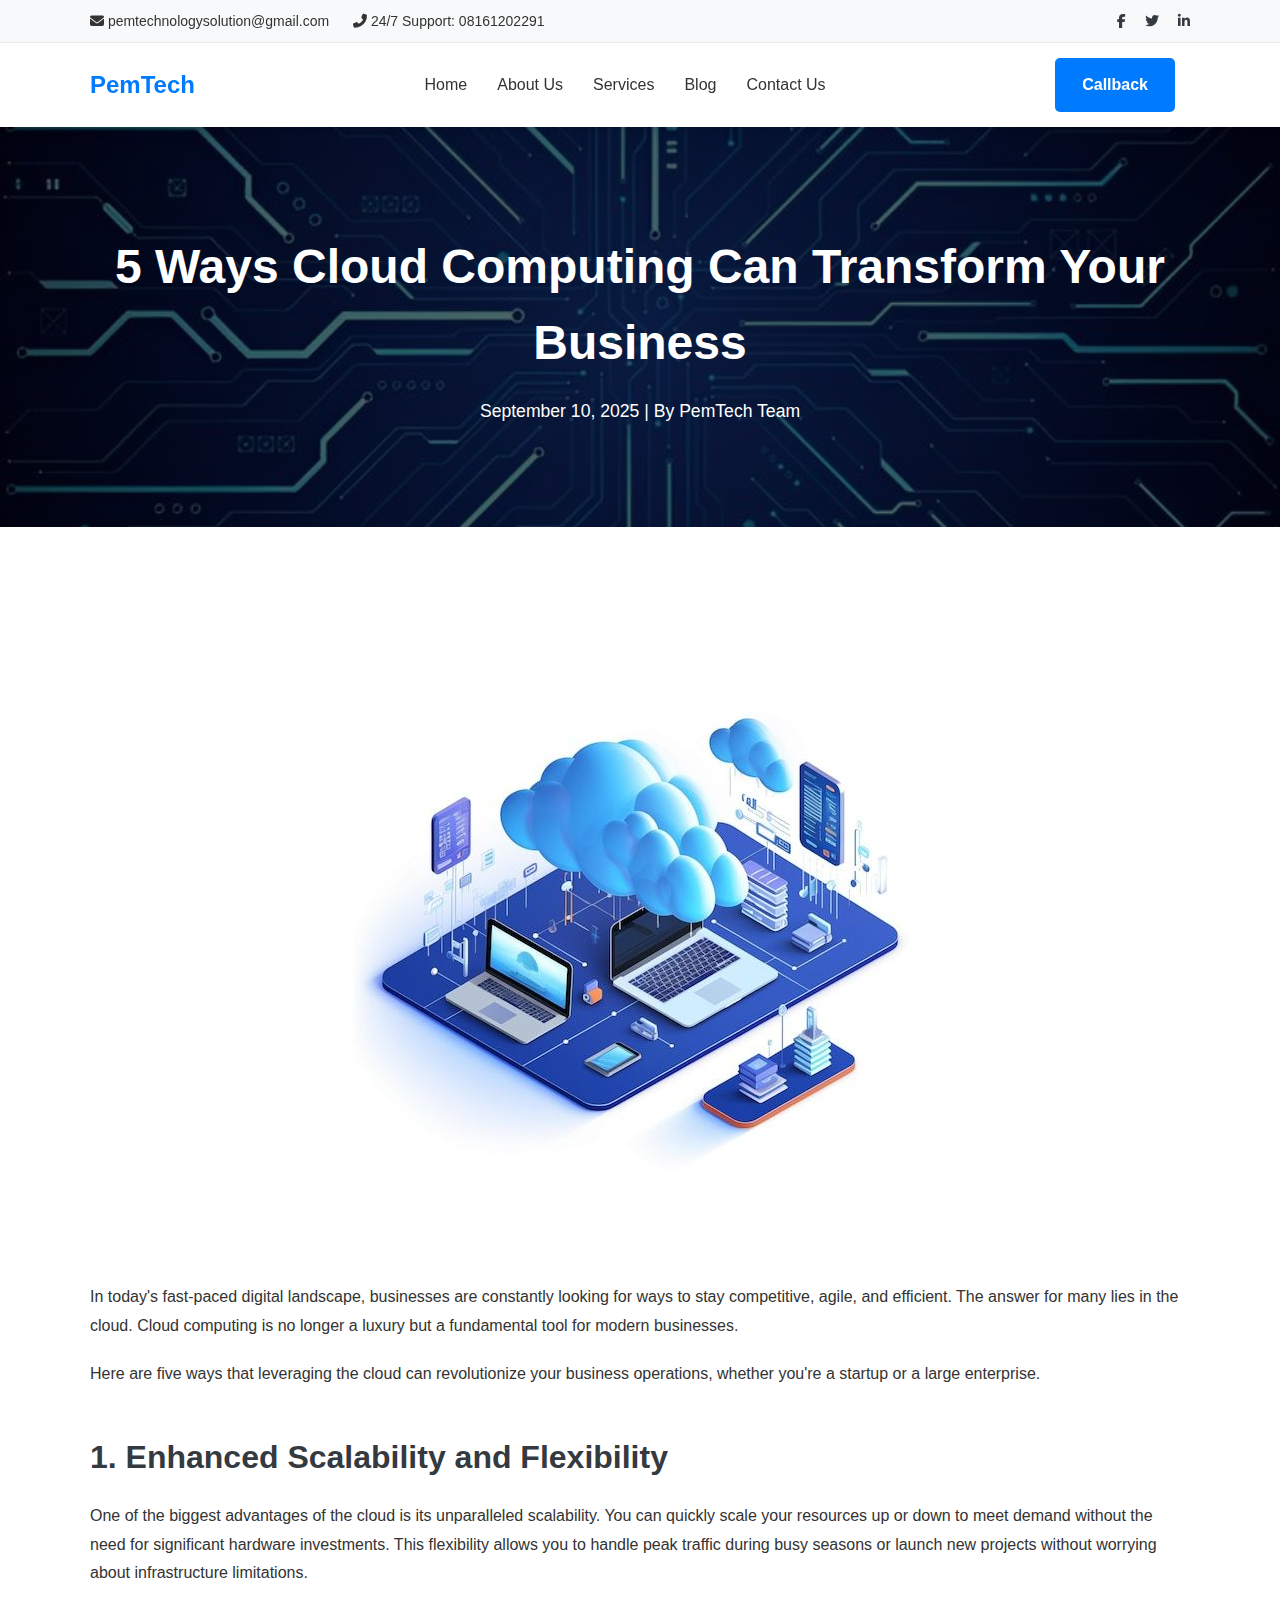
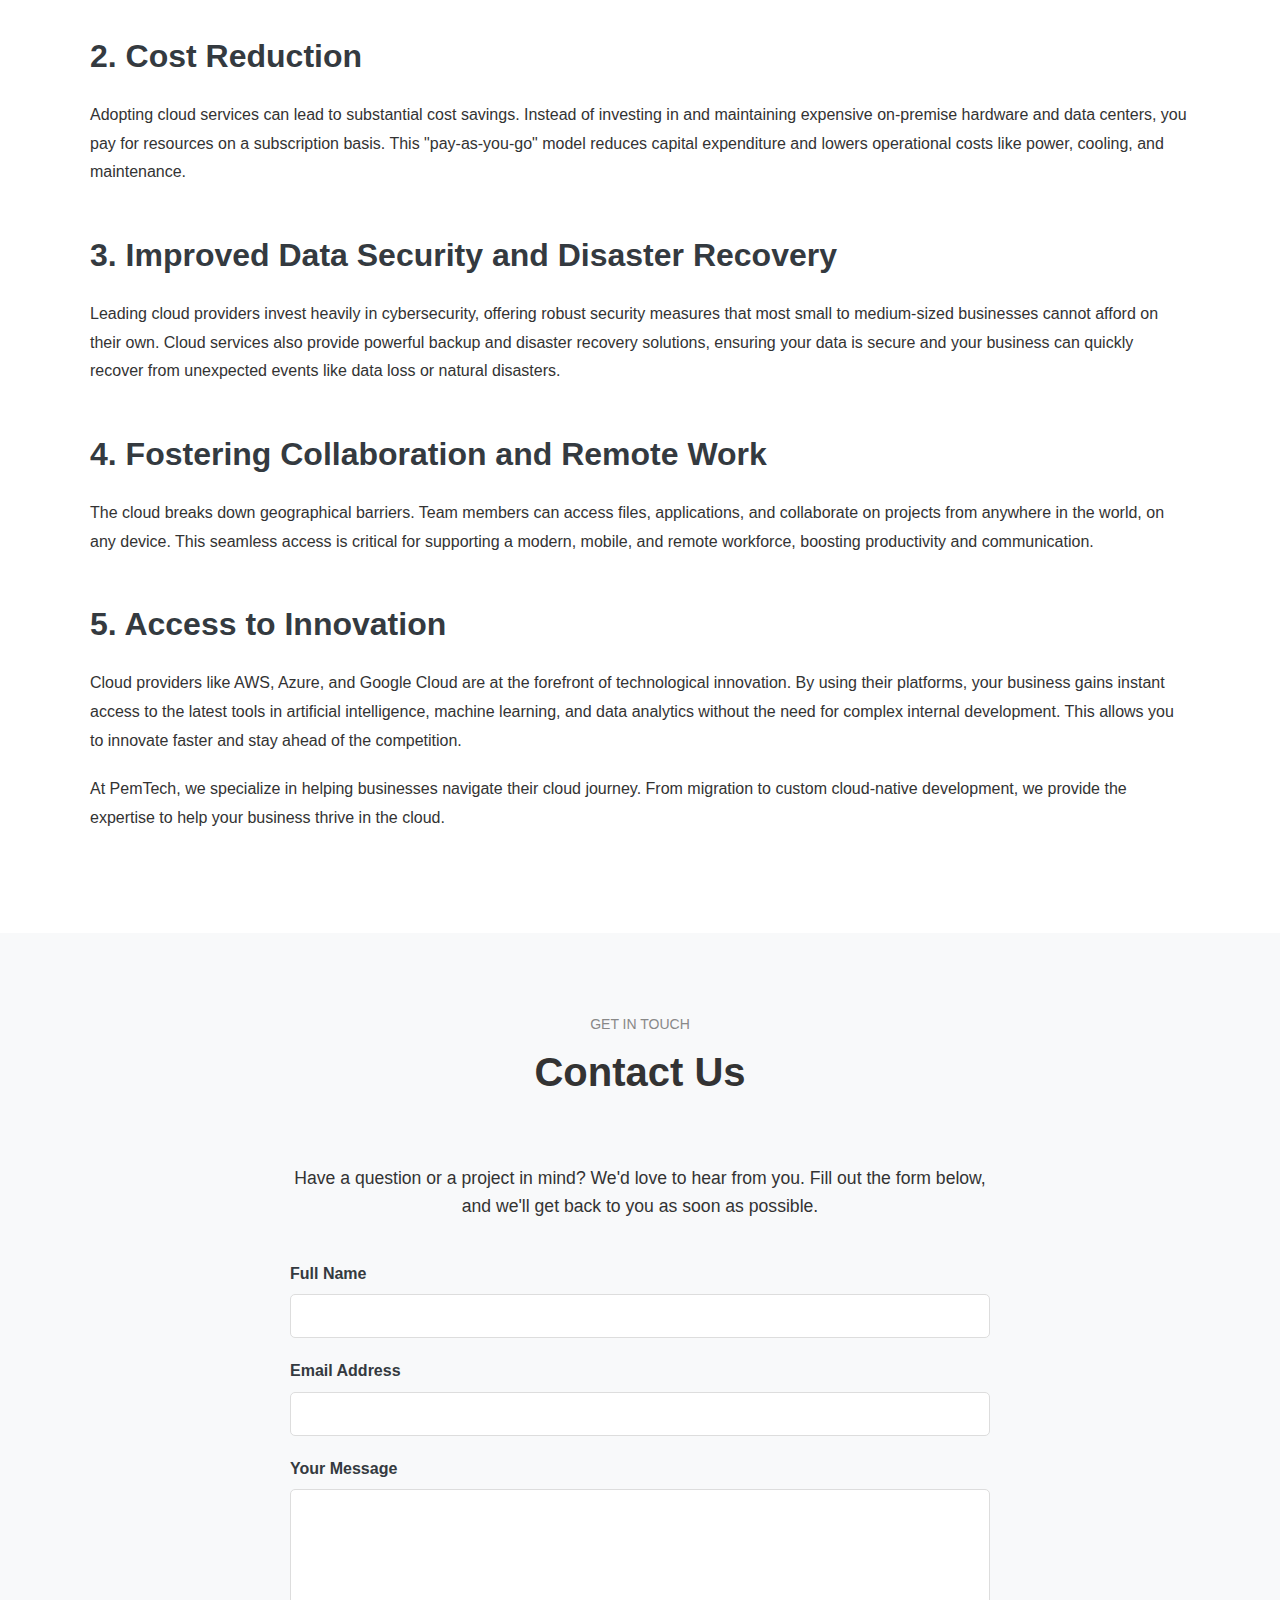
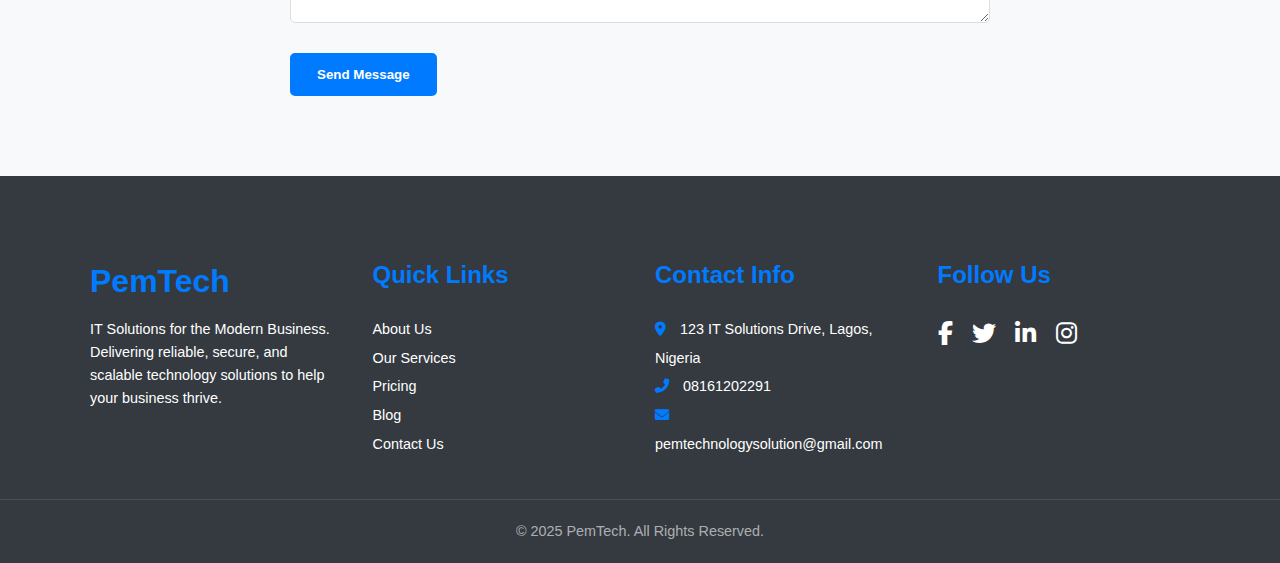
<file: blog-post1.html>
<!DOCTYPE html>
<html lang="en">
<head>
    <meta charset="UTF-8">
    <meta name="viewport" content="width=device-width, initial-scale=1.0">
    <title>5 Ways Cloud Computing Can Transform Your Business - PemTech Blog</title>
    <link rel="stylesheet" href="style.css">
    <link rel="stylesheet" href="https://cdnjs.cloudflare.com/ajax/libs/font-awesome/6.4.2/css/all.min.css">
</head>
<body>

    <header class="main-header">
        <div class="top-bar">
            <div class="container top-bar-content">
                <div class="contact-info">
                    <span><i class="fas fa-envelope"></i> pemtechnologysolution@gmail.com</span>
                    <span><i class="fas fa-phone-alt"></i> 24/7 Support: 08161202291</span>
                </div>
                <div class="social-links">
                    <a href="#" aria-label="Facebook"><i class="fab fa-facebook-f"></i></a>
                    <a href="#" aria-label="Twitter"><i class="fab fa-twitter"></i></a>
                    <a href="#" aria-label="LinkedIn"><i class="fab fa-linkedin-in"></i></a>
                </div>
            </div>
        </div>
        <nav class="main-nav container">
            <div class="logo">PemTech</div>
            <ul class="nav-links">
                <li><a href="index.html">Home</a></li>
                <li><a href="about.html">About Us</a></li>
                <li><a href="services.html">Services</a></li>
                <li><a href="blog.html">Blog</a></li>
                <li><a href="#contact-us">Contact Us</a></li>
            </ul>
            <div class="nav-actions">
                <a href="#contact-us" class="btn btn-primary">Callback</a>
                <i class="fas fa-search search-icon"></i>
            </div>
            <div class="hamburger-menu">
                <i class="fas fa-bars"></i>
            </div>
        </nav>
    </header>

    <section class="page-hero-section blog-post-hero">
        <div class="page-hero-content container">
            <h1>5 Ways Cloud Computing Can Transform Your Business</h1>
            <div class="post-meta">
                <span class="post-date">September 10, 2025</span> | <span class="post-author">By PemTech Team</span>
            </div>
        </div>
    </section>

    <section class="single-post-content">
        <div class="container">
            <div class="post-main-image">
                <img src="cloud computing.png" alt="Cloud computing image">
            </div>
            <p>In today's fast-paced digital landscape, businesses are constantly looking for ways to stay competitive, agile, and efficient. The answer for many lies in the cloud. Cloud computing is no longer a luxury but a fundamental tool for modern businesses.</p>
            <p>Here are five ways that leveraging the cloud can revolutionize your business operations, whether you're a startup or a large enterprise.</p>
            
            <h3>1. Enhanced Scalability and Flexibility</h3>
            <p>One of the biggest advantages of the cloud is its unparalleled scalability. You can quickly scale your resources up or down to meet demand without the need for significant hardware investments. This flexibility allows you to handle peak traffic during busy seasons or launch new projects without worrying about infrastructure limitations.</p>
            
            <h3>2. Cost Reduction</h3>
            <p>Adopting cloud services can lead to substantial cost savings. Instead of investing in and maintaining expensive on-premise hardware and data centers, you pay for resources on a subscription basis. This "pay-as-you-go" model reduces capital expenditure and lowers operational costs like power, cooling, and maintenance.</p>
            
            <h3>3. Improved Data Security and Disaster Recovery</h3>
            <p>Leading cloud providers invest heavily in cybersecurity, offering robust security measures that most small to medium-sized businesses cannot afford on their own. Cloud services also provide powerful backup and disaster recovery solutions, ensuring your data is secure and your business can quickly recover from unexpected events like data loss or natural disasters.</p>

            <h3>4. Fostering Collaboration and Remote Work</h3>
            <p>The cloud breaks down geographical barriers. Team members can access files, applications, and collaborate on projects from anywhere in the world, on any device. This seamless access is critical for supporting a modern, mobile, and remote workforce, boosting productivity and communication.</p>

            <h3>5. Access to Innovation</h3>
            <p>Cloud providers like AWS, Azure, and Google Cloud are at the forefront of technological innovation. By using their platforms, your business gains instant access to the latest tools in artificial intelligence, machine learning, and data analytics without the need for complex internal development. This allows you to innovate faster and stay ahead of the competition.</p>

            <p>At PemTech, we specialize in helping businesses navigate their cloud journey. From migration to custom cloud-native development, we provide the expertise to help your business thrive in the cloud.</p>
        </div>
    </section>

    <section id="contact-us" class="contact-section">
        <div class="container">
            <div class="section-header">
                <h4 class="sub-heading">GET IN TOUCH</h4>
                <h2 class="main-heading">Contact Us</h2>
            </div>
            <div class="contact-content">
                <p>Have a question or a project in mind? We'd love to hear from you. Fill out the form below, and we'll get back to you as soon as possible.</p>
                
                <form action="https://formspree.io/f/xldwzvdk" method="POST" class="contact-form">
                    <div class="form-group">
                        <label for="name">Full Name</label>
                        <input type="text" id="name" name="name" required>
                    </div>
                    <div class="form-group">
                        <label for="email">Email Address</label>
                        <input type="email" id="email" name="_replyto" required>
                    </div>
                    <div class="form-group">
                        <label for="message">Your Message</label>
                        <textarea id="message" name="message" rows="6" required></textarea>
                    </div>
                    <button type="submit" class="btn btn-primary">Send Message</button>
                </form>
            </div>
        </div>
    </section>

    <footer class="main-footer">
        <div class="container footer-content">
            <div class="footer-brand">
                <h3>PemTech</h3>
                <p>IT Solutions for the Modern Business.</p>
                <p>Delivering reliable, secure, and scalable technology solutions to help your business thrive.</p>
            </div>
            <div class="footer-links">
                <h4>Quick Links</h4>
                <ul>
                    <li><a href="about.html">About Us</a></li>
                    <li><a href="services.html">Our Services</a></li>
                    <li><a href="pricing.html">Pricing</a></li>
                    <li><a href="blog.html">Blog</a></li>
                    <li><a href="index.html#contact-us">Contact Us</a></li>
                </ul>
            </div>
            <div class="footer-contact">
                <h4>Contact Info</h4>
                <p><i class="fas fa-map-marker-alt"></i> 123 IT Solutions Drive, Lagos, Nigeria</p>
                <p><i class="fas fa-phone-alt"></i> 08161202291</p>
                <p><i class="fas fa-envelope"></i> pemtechnologysolution@gmail.com</p>
            </div>
            <div class="footer-social">
                <h4>Follow Us</h4>
                <div class="social-icons">
                    <a href="#" aria-label="Facebook"><i class="fab fa-facebook-f"></i></a>
                    <a href="#" aria-label="Twitter"><i class="fab fa-twitter"></i></a>
                    <a href="#" aria-label="LinkedIn"><i class="fab fa-linkedin-in"></i></a>
                    <a href="#" aria-label="Instagram"><i class="fab fa-instagram"></i></a>
                </div>
            </div>
        </div>
        <div class="footer-bottom">
            <div class="container">
                <p>&copy; 2025 PemTech. All Rights Reserved.</p>
            </div>
        </div>
    </footer>
    
    <script src="script.js"></script>
</body>
</html>
</file>
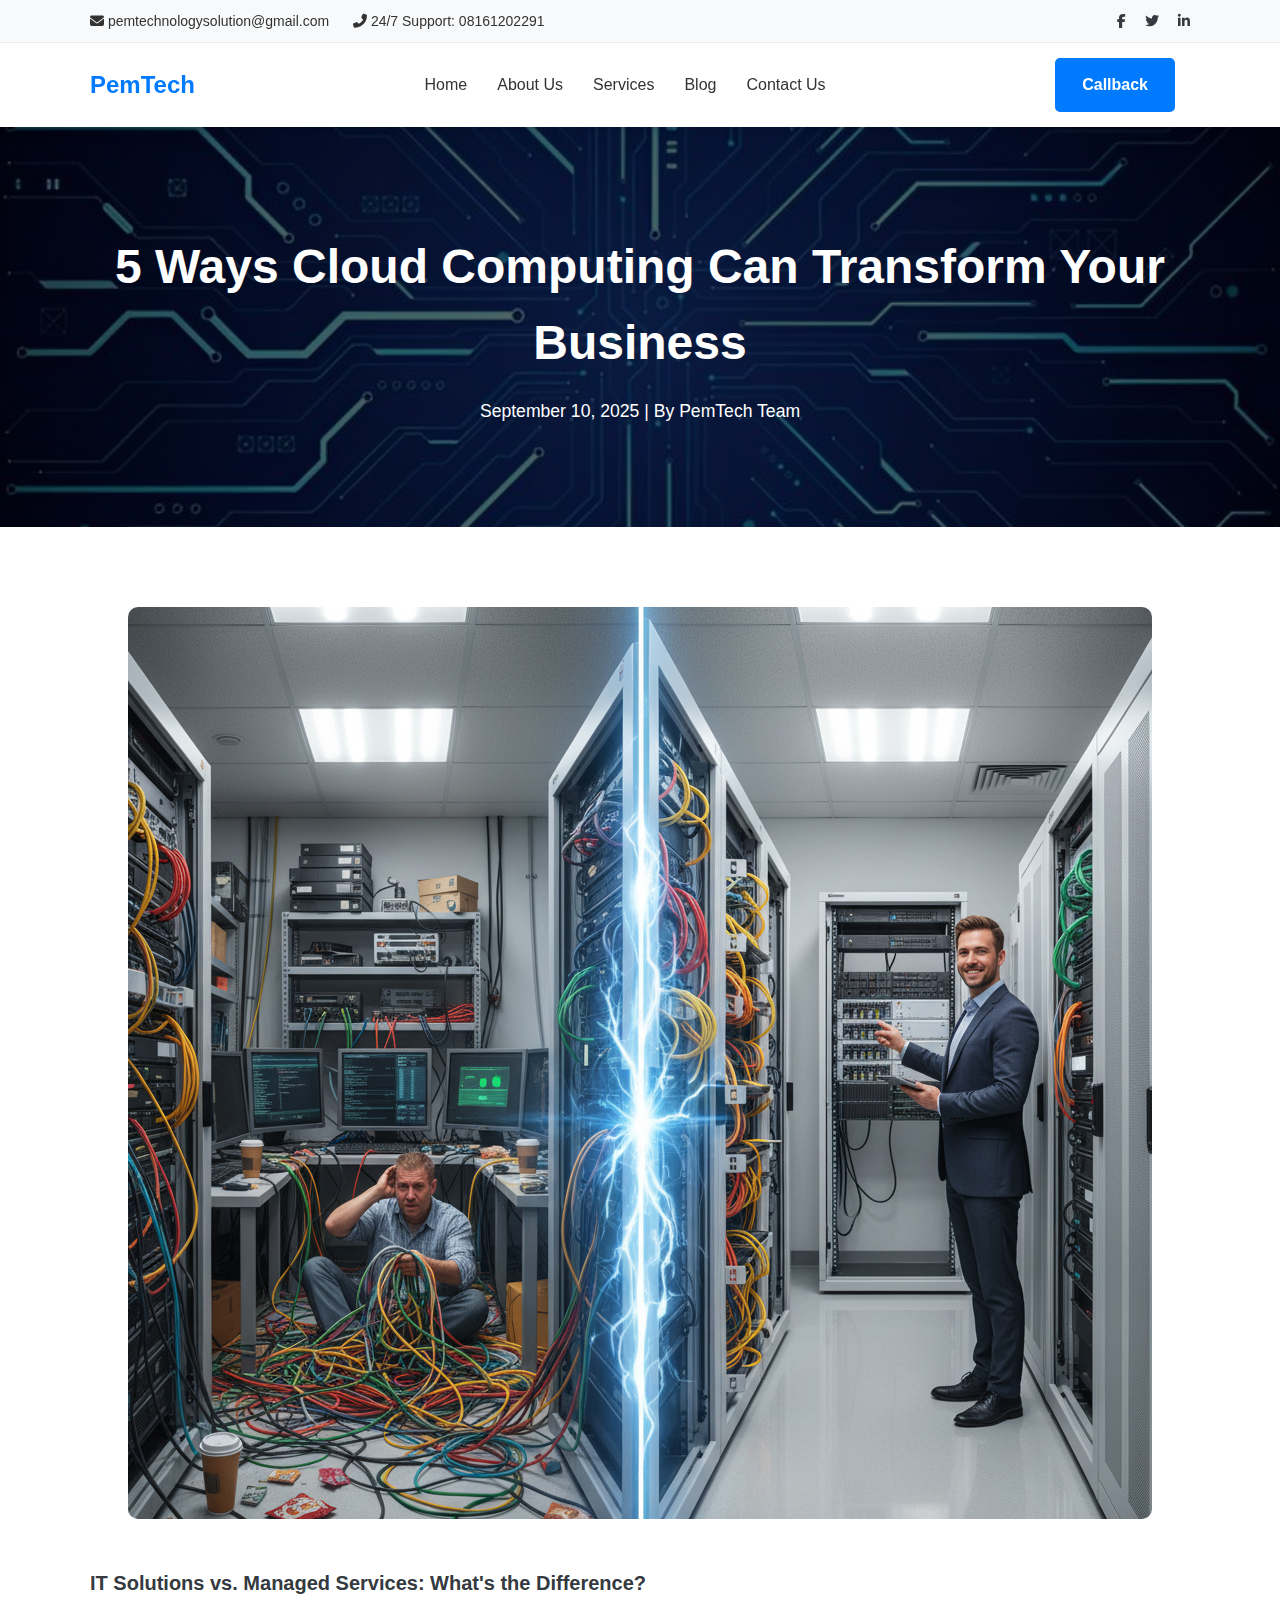
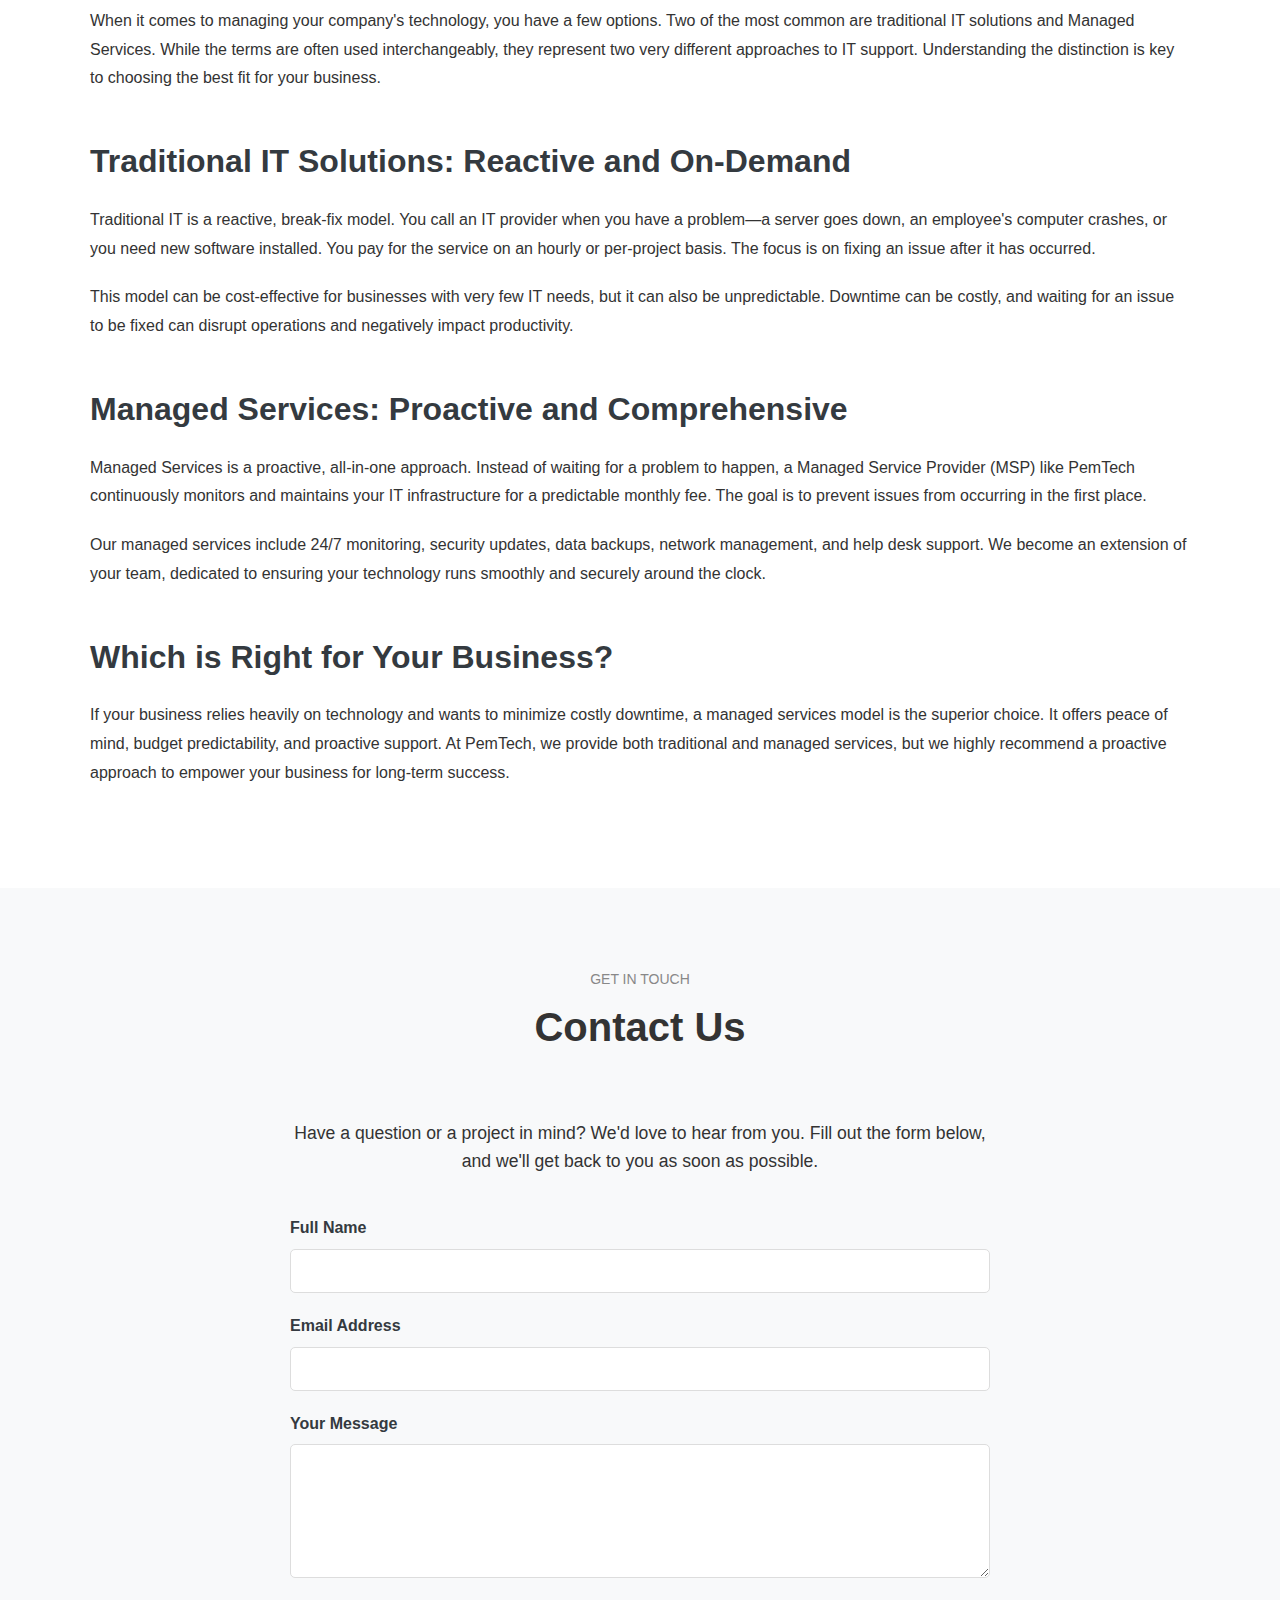
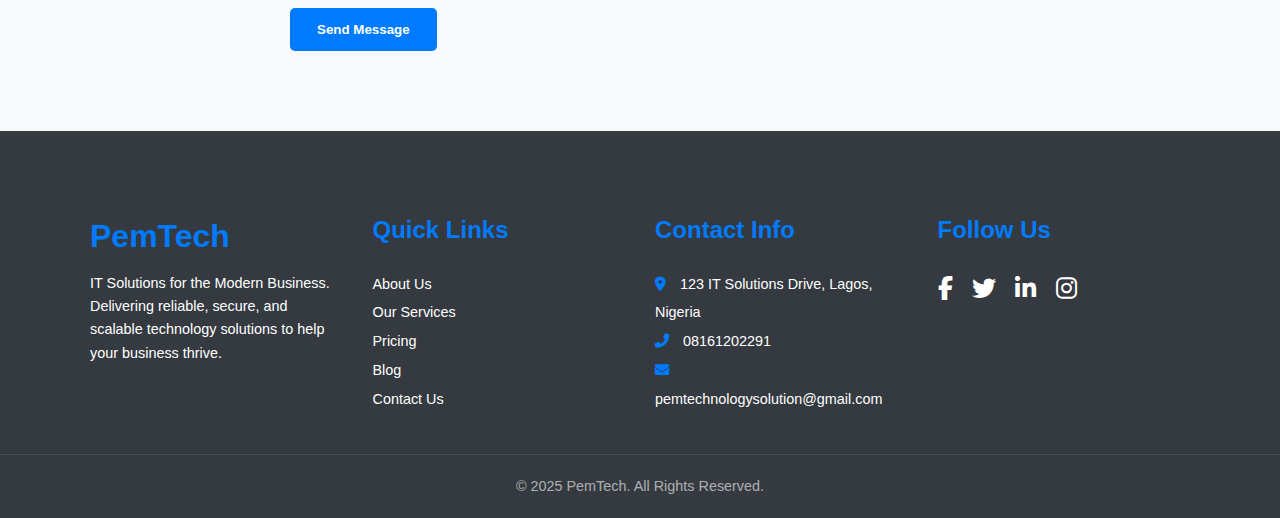
<file: blog-post3.html>
<!DOCTYPE html>
<html lang="en">
<head>
    <meta charset="UTF-8">
    <meta name="viewport" content="width=device-width, initial-scale=1.0">
    <title>5 Ways Cloud Computing Can Transform Your Business - PemTech Blog</title>
    <link rel="stylesheet" href="style.css">
    <link rel="stylesheet" href="https://cdnjs.cloudflare.com/ajax/libs/font-awesome/6.4.2/css/all.min.css">
</head>
<body>

    <header class="main-header">
        <div class="top-bar">
            <div class="container top-bar-content">
                <div class="contact-info">
                    <span><i class="fas fa-envelope"></i> pemtechnologysolution@gmail.com</span>
                    <span><i class="fas fa-phone-alt"></i> 24/7 Support: 08161202291</span>
                </div>
                <div class="social-links">
                    <a href="#" aria-label="Facebook"><i class="fab fa-facebook-f"></i></a>
                    <a href="#" aria-label="Twitter"><i class="fab fa-twitter"></i></a>
                    <a href="#" aria-label="LinkedIn"><i class="fab fa-linkedin-in"></i></a>
                </div>
            </div>
        </div>
        <nav class="main-nav container">
            <div class="logo">PemTech</div>
            <ul class="nav-links">
                <li><a href="index.html">Home</a></li>
                <li><a href="about.html">About Us</a></li>
                <li><a href="services.html">Services</a></li>
                <li><a href="blog.html">Blog</a></li>
                <li><a href="#contact-us">Contact Us</a></li>
            </ul>
            <div class="nav-actions">
                <a href="#contact-us" class="btn btn-primary">Callback</a>
                <i class="fas fa-search search-icon"></i>
            </div>
            <div class="hamburger-menu">
                <i class="fas fa-bars"></i>
            </div>
        </nav>
    </header>

    <section class="page-hero-section blog-post-hero">
        <div class="page-hero-content container">
            <h1>5 Ways Cloud Computing Can Transform Your Business</h1>
            <div class="post-meta">
                <span class="post-date">September 10, 2025</span> | <span class="post-author">By PemTech Team</span>
            </div>
        </div>
    </section>

    <section class="single-post-content">
    <div class="container">
        <div class="post-main-image">
            <img src="messy vs orgaanised IT management.png" alt="IT Solutions vs Managed Services image">
        </div>
        <h1 class="blog-title">IT Solutions vs. Managed Services: What's the Difference?</h1>
        <p>When it comes to managing your company's technology, you have a few options. Two of the most common are traditional IT solutions and Managed Services. While the terms are often used interchangeably, they represent two very different approaches to IT support. Understanding the distinction is key to choosing the best fit for your business.</p>
        
        <h3>Traditional IT Solutions: Reactive and On-Demand</h3>
        <p>Traditional IT is a reactive, break-fix model. You call an IT provider when you have a problem—a server goes down, an employee's computer crashes, or you need new software installed. You pay for the service on an hourly or per-project basis. The focus is on fixing an issue after it has occurred.</p>
        
        <p>This model can be cost-effective for businesses with very few IT needs, but it can also be unpredictable. Downtime can be costly, and waiting for an issue to be fixed can disrupt operations and negatively impact productivity.</p>

        <h3>Managed Services: Proactive and Comprehensive</h3>
        <p>Managed Services is a proactive, all-in-one approach. Instead of waiting for a problem to happen, a Managed Service Provider (MSP) like PemTech continuously monitors and maintains your IT infrastructure for a predictable monthly fee. The goal is to prevent issues from occurring in the first place.</p>

        <p>Our managed services include 24/7 monitoring, security updates, data backups, network management, and help desk support. We become an extension of your team, dedicated to ensuring your technology runs smoothly and securely around the clock.</p>
        
        <h3>Which is Right for Your Business?</h3>
        <p>If your business relies heavily on technology and wants to minimize costly downtime, a managed services model is the superior choice. It offers peace of mind, budget predictability, and proactive support. At PemTech, we provide both traditional and managed services, but we highly recommend a proactive approach to empower your business for long-term success.</p>
    </div>
</section>
  
    <section id="contact-us" class="contact-section">
        <div class="container">
            <div class="section-header">
                <h4 class="sub-heading">GET IN TOUCH</h4>
                <h2 class="main-heading">Contact Us</h2>
            </div>
            <div class="contact-content">
                <p>Have a question or a project in mind? We'd love to hear from you. Fill out the form below, and we'll get back to you as soon as possible.</p>
                
                <form action="https://formspree.io/f/xldwzvdk" method="POST" class="contact-form">
                    <div class="form-group">
                        <label for="name">Full Name</label>
                        <input type="text" id="name" name="name" required>
                    </div>
                    <div class="form-group">
                        <label for="email">Email Address</label>
                        <input type="email" id="email" name="_replyto" required>
                    </div>
                    <div class="form-group">
                        <label for="message">Your Message</label>
                        <textarea id="message" name="message" rows="6" required></textarea>
                    </div>
                    <button type="submit" class="btn btn-primary">Send Message</button>
                </form>
            </div>
        </div>
    </section>

    <footer class="main-footer">
        <div class="container footer-content">
            <div class="footer-brand">
                <h3>PemTech</h3>
                <p>IT Solutions for the Modern Business.</p>
                <p>Delivering reliable, secure, and scalable technology solutions to help your business thrive.</p>
            </div>
            <div class="footer-links">
                <h4>Quick Links</h4>
                <ul>
                    <li><a href="about.html">About Us</a></li>
                    <li><a href="services.html">Our Services</a></li>
                    <li><a href="pricing.html">Pricing</a></li>
                    <li><a href="blog.html">Blog</a></li>
                    <li><a href="index.html#contact-us">Contact Us</a></li>
                </ul>
            </div>
            <div class="footer-contact">
                <h4>Contact Info</h4>
                <p><i class="fas fa-map-marker-alt"></i> 123 IT Solutions Drive, Lagos, Nigeria</p>
                <p><i class="fas fa-phone-alt"></i> 08161202291</p>
                <p><i class="fas fa-envelope"></i> pemtechnologysolution@gmail.com</p>
            </div>
            <div class="footer-social">
                <h4>Follow Us</h4>
                <div class="social-icons">
                    <a href="#" aria-label="Facebook"><i class="fab fa-facebook-f"></i></a>
                    <a href="#" aria-label="Twitter"><i class="fab fa-twitter"></i></a>
                    <a href="#" aria-label="LinkedIn"><i class="fab fa-linkedin-in"></i></a>
                    <a href="#" aria-label="Instagram"><i class="fab fa-instagram"></i></a>
                </div>
            </div>
        </div>
        <div class="footer-bottom">
            <div class="container">
                <p>&copy; 2025 PemTech. All Rights Reserved.</p>
            </div>
        </div>
    </footer>
    
    <script src="script.js"></script>
</body>
</html>
</file>
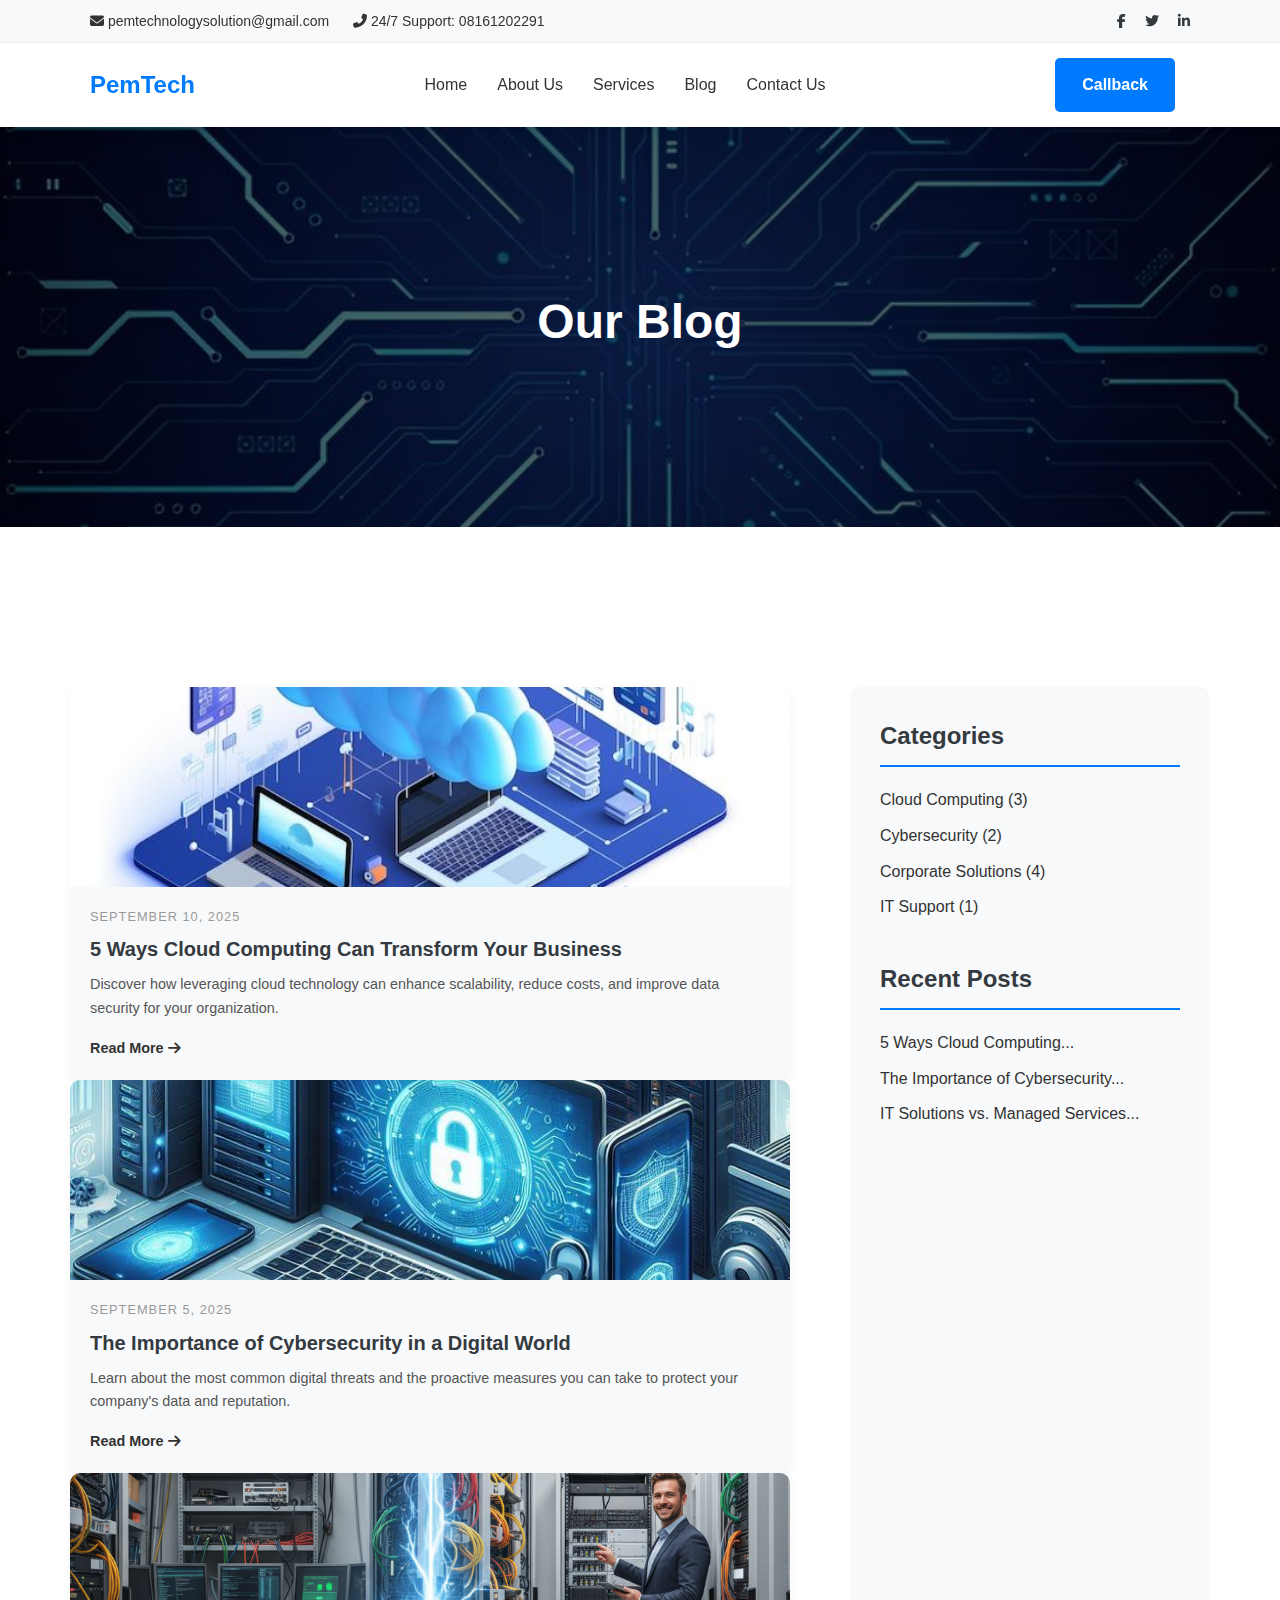
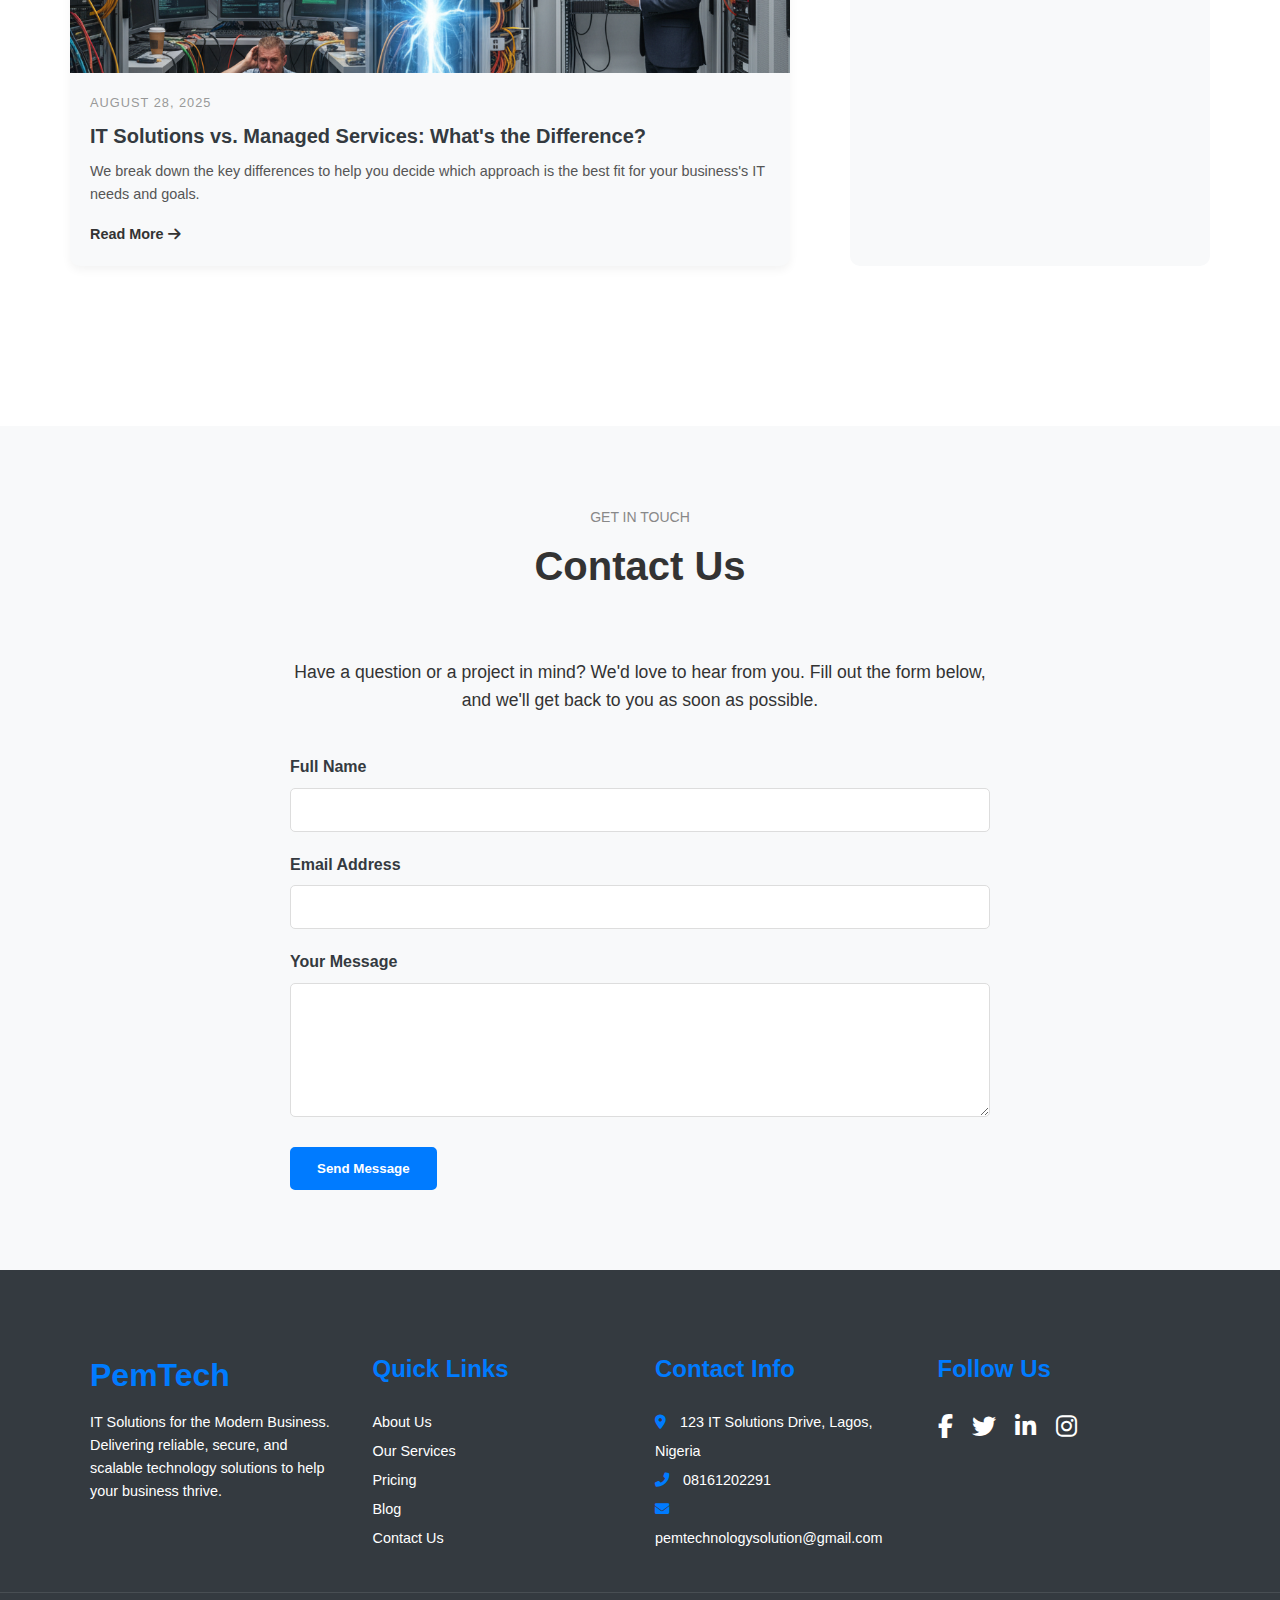
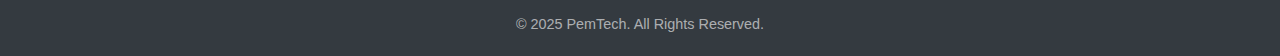
<file: blog.html>
<!DOCTYPE html>
<html lang="en">
<head>
    <meta charset="UTF-8">
    <meta name="viewport" content="width=device-width, initial-scale=1.0">
    <title>Blog - PemTech</title>
    <link rel="stylesheet" href="style.css">
    <link rel="stylesheet" href="https://cdnjs.cloudflare.com/ajax/libs/font-awesome/6.4.2/css/all.min.css">
</head>
<body>

    <header class="main-header">
        <div class="top-bar">
            <div class="container top-bar-content">
                <div class="contact-info">
                    <span><i class="fas fa-envelope"></i> pemtechnologysolution@gmail.com</span>
                    <span><i class="fas fa-phone-alt"></i> 24/7 Support: 08161202291</span>
                </div>
                <div class="social-links">
                    <a href="#" aria-label="Facebook"><i class="fab fa-facebook-f"></i></a>
                    <a href="#" aria-label="Twitter"><i class="fab fa-twitter"></i></a>
                    <a href="#" aria-label="LinkedIn"><i class="fab fa-linkedin-in"></i></a>
                </div>
            </div>
        </div>
        <nav class="main-nav container">
            <div class="logo">PemTech</div>
            <ul class="nav-links">
                <li><a href="index.html">Home</a></li>
                <li><a href="about.html">About Us</a></li>
                <li><a href="services.html">Services</a></li>
                <li><a href="blog.html">Blog</a></li>
                <li><a href="#contact-us">Contact Us</a></li>
            </ul>
            <div class="nav-actions">
                <a href="#contact-us" class="btn btn-primary">Callback</a>
                <i class="fas fa-search search-icon"></i>
            </div>
            <div class="hamburger-menu">
                <i class="fas fa-bars"></i>
            </div>
        </nav>
    </header>

    <section class="page-hero-section blog-hero">
        <div class="page-hero-content container">
            <h1>Our Blog</h1>
        </div>
    </section>

    <section class="blog-content-section">
        <div class="container blog-page-grid">
            <main class="main-blog-posts">
                <div class="blog-card">
                    <img src="cloud computing.png" alt="Blog Post 1" class="blog-image">
                    <div class="blog-info">
                        <span class="blog-date">September 10, 2025</span>
                        <a href="blog-post1.html"><h3 class="blog-title">5 Ways Cloud Computing Can Transform Your Business</h3></a>
                        <p class="blog-excerpt">Discover how leveraging cloud technology can enhance scalability, reduce costs, and improve data security for your organization.</p>
                        <a href="blog-post1.html" class="read-more">Read More <i class="fas fa-arrow-right"></i></a>
                    </div>
                </div>
                <div class="blog-card">
                    <img src="cybersecurity.png" alt="Blog Post 2" class="blog-image">
                    <div class="blog-info">
                        <span class="blog-date">September 5, 2025</span>
                        <a href="blog-post2.html"><h3 class="blog-title">The Importance of Cybersecurity in a Digital World</h3></a>
                        <p class="blog-excerpt">Learn about the most common digital threats and the proactive measures you can take to protect your company's data and reputation.</p>
                        <a href="blog-post2.html" class="read-more">Read More <i class="fas fa-arrow-right"></i></a>
                    </div>
                </div>
                <div class="blog-card">
                    <img src="messy vs orgaanised IT management.png" alt="Blog Post 3" class="blog-image">
                    <div class="blog-info">
                        <span class="blog-date">August 28, 2025</span>
                        <a href="blog-post3.html"><h3 class="blog-title">IT Solutions vs. Managed Services: What's the Difference?</h3></a>
                        <p class="blog-excerpt">We break down the key differences to help you decide which approach is the best fit for your business's IT needs and goals.</p>
                        <a href="blog-post3.html" class="read-more">Read More <i class="fas fa-arrow-right"></i></a>
                    </div>
                </div>
            </main>
            <aside class="blog-sidebar">
                <div class="sidebar-widget">
                    <h4>Categories</h4>
                    <ul>
                        <li><a href="#">Cloud Computing (3)</a></li>
                        <li><a href="#">Cybersecurity (2)</a></li>
                        <li><a href="#">Corporate Solutions (4)</a></li>
                        <li><a href="#">IT Support (1)</a></li>
                    </ul>
                </div>
                <div class="sidebar-widget">
                    <h4>Recent Posts</h4>
                    <ul>
                        <li><a href="blog-post1.html">5 Ways Cloud Computing...</a></li>
                        <li><a href="blog-post2.html">The Importance of Cybersecurity...</a></li>
                        <li><a href="blog-post3.html">IT Solutions vs. Managed Services...</a></li>
                    </ul>
                </div>
            </aside>
        </div>
    </section>

    <section id="contact-us" class="contact-section">
        <div class="container">
            <div class="section-header">
                <h4 class="sub-heading">GET IN TOUCH</h4>
                <h2 class="main-heading">Contact Us</h2>
            </div>
            <div class="contact-content">
                <p>Have a question or a project in mind? We'd love to hear from you. Fill out the form below, and we'll get back to you as soon as possible.</p>
                
                <form action="https://formspree.io/f/xldwzvdk" method="POST" class="contact-form">
                    <div class="form-group">
                        <label for="name">Full Name</label>
                        <input type="text" id="name" name="name" required>
                    </div>
                    <div class="form-group">
                        <label for="email">Email Address</label>
                        <input type="email" id="email" name="_replyto" required>
                    </div>
                    <div class="form-group">
                        <label for="message">Your Message</label>
                        <textarea id="message" name="message" rows="6" required></textarea>
                    </div>
                    <button type="submit" class="btn btn-primary">Send Message</button>
                </form>
            </div>
        </div>
    </section>

    <footer class="main-footer">
        <div class="container footer-content">
            <div class="footer-brand">
                <h3>PemTech</h3>
                <p>IT Solutions for the Modern Business.</p>
                <p>Delivering reliable, secure, and scalable technology solutions to help your business thrive.</p>
            </div>
            <div class="footer-links">
                <h4>Quick Links</h4>
                <ul>
                    <li><a href="about.html">About Us</a></li>
                    <li><a href="services.html">Our Services</a></li>
                    <li><a href="pricing.html">Pricing</a></li>
                    <li><a href="blog.html">Blog</a></li>
                    <li><a href="index.html#contact-us">Contact Us</a></li>
                </ul>
            </div>
            <div class="footer-contact">
                <h4>Contact Info</h4>
                <p><i class="fas fa-map-marker-alt"></i> 123 IT Solutions Drive, Lagos, Nigeria</p>
                <p><i class="fas fa-phone-alt"></i> 08161202291</p>
                <p><i class="fas fa-envelope"></i> pemtechnologysolution@gmail.com</p>
            </div>
            <div class="footer-social">
                <h4>Follow Us</h4>
                <div class="social-icons">
                    <a href="#" aria-label="Facebook"><i class="fab fa-facebook-f"></i></a>
                    <a href="#" aria-label="Twitter"><i class="fab fa-twitter"></i></a>
                    <a href="#" aria-label="LinkedIn"><i class="fab fa-linkedin-in"></i></a>
                    <a href="#" aria-label="Instagram"><i class="fab fa-instagram"></i></a>
                </div>
            </div>
        </div>
        <div class="footer-bottom">
            <div class="container">
                <p>&copy; 2025 PemTech. All Rights Reserved.</p>
            </div>
        </div>
    </footer>
    
    <script src="script.js"></script>
</body>
</html>
</file>
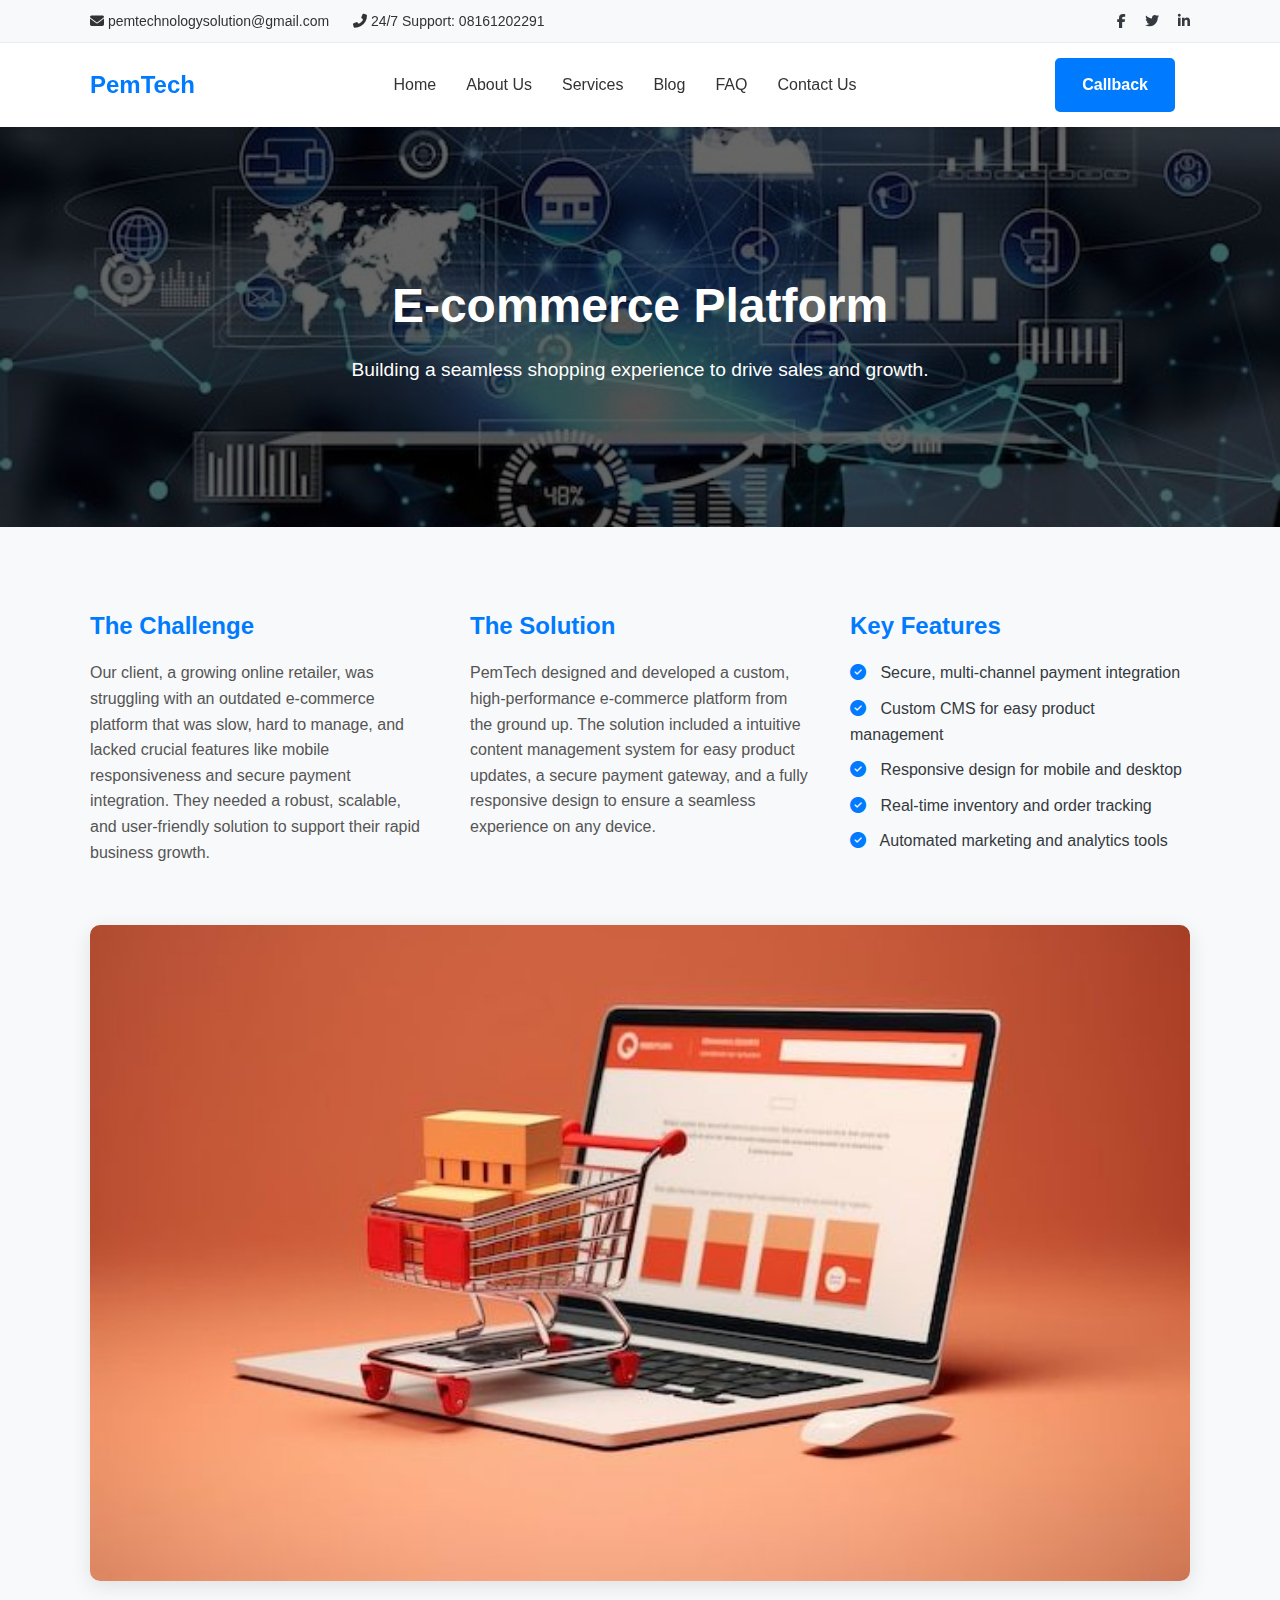
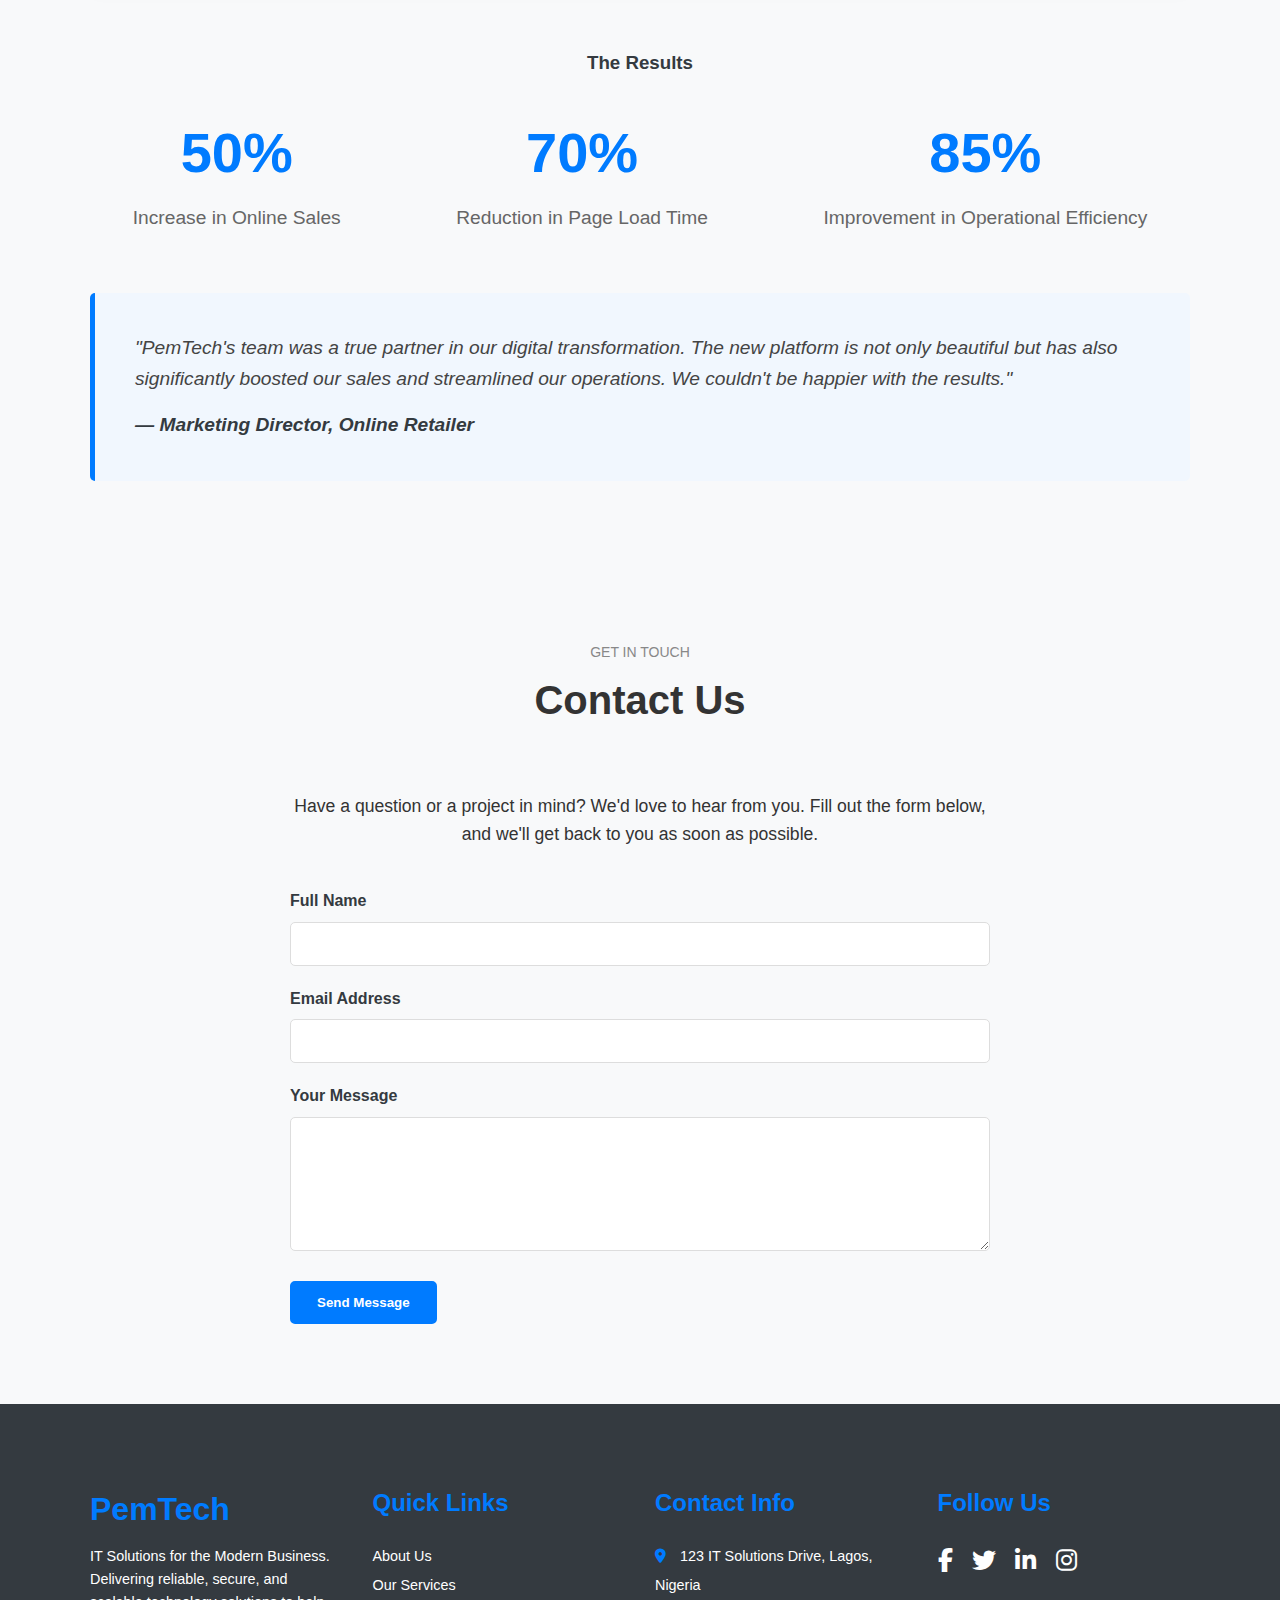
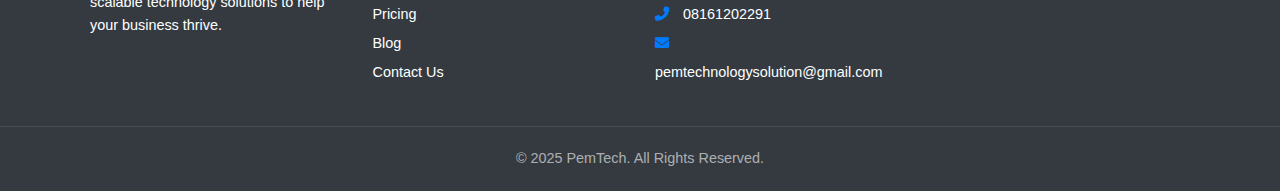
<file: case-study1.html>
<!DOCTYPE html>
<html lang="en">
<head>
    <meta charset="UTF-8">
    <meta name="viewport" content="width=device-width, initial-scale=1.0">
    <title>Case Study: E-commerce Platform - PemTech</title>
    <link rel="stylesheet" href="style.css">
    <link rel="stylesheet" href="https://cdnjs.cloudflare.com/ajax/libs/font-awesome/6.4.2/css/all.min.css">
</head>
<body>

    <header class="main-header">
        <div class="top-bar">
            <div class="container top-bar-content">
                <div class="contact-info">
                    <span><i class="fas fa-envelope"></i> pemtechnologysolution@gmail.com</span>
                    <span><i class="fas fa-phone-alt"></i> 24/7 Support: 08161202291</span>
                </div>
                <div class="social-links">
                    <a href="#" aria-label="Facebook"><i class="fab fa-facebook-f"></i></a>
                    <a href="#" aria-label="Twitter"><i class="fab fa-twitter"></i></a>
                    <a href="#" aria-label="LinkedIn"><i class="fab fa-linkedin-in"></i></a>
                </div>
            </div>
        </div>
        <nav class="main-nav container">
            <div class="logo">PemTech</div>
            <ul class="nav-links">
                <li><a href="index.html">Home</a></li>
                <li><a href="about.html">About Us</a></li>
                <li><a href="services.html">Services</a></li>
                <li><a href="blog.html">Blog</a></li>
               <li><a href="faq.html">FAQ</a></li>
                <li><a href="#contact-us">Contact Us</a></li>
            </ul>
            <div class="nav-actions">
                <a href="#contact-us" class="btn btn-primary">Callback</a>
                <i class="fas fa-search search-icon"></i>
            </div>
            <div class="hamburger-menu">
                <i class="fas fa-bars"></i>
            </div>
        </nav>
    </header>

    <section class="page-hero-section case-study-hero">
    <div class="page-hero-content container">
            <h1>E-commerce Platform</h1>
            <p class="hero-subheading">Building a seamless shopping experience to drive sales and growth.</p>
        </div>
    </section>

    <section class="case-study-content">
        <div class="container">
            <div class="case-study-intro">
                <div class="intro-column">
                    <h3>The Challenge</h3>
                    <p>Our client, a growing online retailer, was struggling with an outdated e-commerce platform that was slow, hard to manage, and lacked crucial features like mobile responsiveness and secure payment integration. They needed a robust, scalable, and user-friendly solution to support their rapid business growth.</p>
                </div>
                <div class="intro-column">
                    <h3>The Solution</h3>
                    <p>PemTech designed and developed a custom, high-performance e-commerce platform from the ground up. The solution included a intuitive content management system for easy product updates, a secure payment gateway, and a fully responsive design to ensure a seamless experience on any device.</p>
                </div>
                <div class="intro-column">
                    <h3>Key Features</h3>
                    <ul>
                        <li><i class="fas fa-check-circle"></i> Secure, multi-channel payment integration</li>
                        <li><i class="fas fa-check-circle"></i> Custom CMS for easy product management</li>
                        <li><i class="fas fa-check-circle"></i> Responsive design for mobile and desktop</li>
                        <li><i class="fas fa-check-circle"></i> Real-time inventory and order tracking</li>
                        <li><i class="fas fa-check-circle"></i> Automated marketing and analytics tools</li>
                    </ul>
                </div>
            </div>

            <div class="case-study-media">
                <img src="e commerce.png" alt="E-commerce Platform Interface" class="full-width-image">
            </div>

            <div class="case-study-results">
                <h3>The Results</h3>
                <div class="results-grid">
                    <div class="result-card">
                        <div class="result-number">50%</div>
                        <div class="result-text">Increase in Online Sales</div>
                    </div>
                    <div class="result-card">
                        <div class="result-number">70%</div>
                        <div class="result-text">Reduction in Page Load Time</div>
                    </div>
                    <div class="result-card">
                        <div class="result-number">85%</div>
                        <div class="result-text">Improvement in Operational Efficiency</div>
                    </div>
                </div>
            </div>

            <div class="case-study-quote">
                <p>"PemTech's team was a true partner in our digital transformation. The new platform is not only beautiful but has also significantly boosted our sales and streamlined our operations. We couldn't be happier with the results."</p>
                <span>— Marketing Director, Online Retailer</span>
            </div>
        </div>
    </section>

    <section id="contact-us" class="contact-section">
        <div class="container">
            <div class="section-header">
                <h4 class="sub-heading">GET IN TOUCH</h4>
                <h2 class="main-heading">Contact Us</h2>
            </div>
            <div class="contact-content">
                <p>Have a question or a project in mind? We'd love to hear from you. Fill out the form below, and we'll get back to you as soon as possible.</p>
                
                <form action="https://formspree.io/f/xldwzvdk" method="POST" class="contact-form">
                    <div class="form-group">
                        <label for="name">Full Name</label>
                        <input type="text" id="name" name="name" required>
                    </div>
                    <div class="form-group">
                        <label for="email">Email Address</label>
                        <input type="email" id="email" name="email" required>
                    </div>
                    <div class="form-group">
                        <label for="message">Your Message</label>
                        <textarea id="message" name="message" rows="6" required></textarea>
                    </div>
                    <button type="submit" class="btn btn-primary">Send Message</button>
                </form>
            </div>
        </div>
    </section>

    <footer class="main-footer">
        <div class="container footer-content">
            <div class="footer-brand">
                <h3>PemTech</h3>
                <p>IT Solutions for the Modern Business.</p>
                <p>Delivering reliable, secure, and scalable technology solutions to help your business thrive.</p>
            </div>
            <div class="footer-links">
                <h4>Quick Links</h4>
                <ul>
                    <li><a href="about.html">About Us</a></li>
                    <li><a href="services.html">Our Services</a></li>
                    <li><a href="#">Pricing</a></li>
                    <li><a href="#">Blog</a></li>
                    <li><a href="index.html#contact-us">Contact Us</a></li>
                </ul>
            </div>
            <div class="footer-contact">
                <h4>Contact Info</h4>
                <p><i class="fas fa-map-marker-alt"></i> 123 IT Solutions Drive, Lagos, Nigeria</p>
                <p><i class="fas fa-phone-alt"></i> 08161202291</p>
                <p><i class="fas fa-envelope"></i> pemtechnologysolution@gmail.com</p>
            </div>
            <div class="footer-social">
                <h4>Follow Us</h4>
                <div class="social-icons">
                    <a href="#" aria-label="Facebook"><i class="fab fa-facebook-f"></i></a>
                    <a href="#" aria-label="Twitter"><i class="fab fa-twitter"></i></a>
                    <a href="#" aria-label="LinkedIn"><i class="fab fa-linkedin-in"></i></a>
                    <a href="#" aria-label="Instagram"><i class="fab fa-instagram"></i></a>
                </div>
            </div>
        </div>
        <div class="footer-bottom">
            <div class="container">
                <p>&copy; 2025 PemTech. All Rights Reserved.</p>
            </div>
        </div>
    </footer>
    
    <script src="script.js"></script>
</body>

</html>
</file>
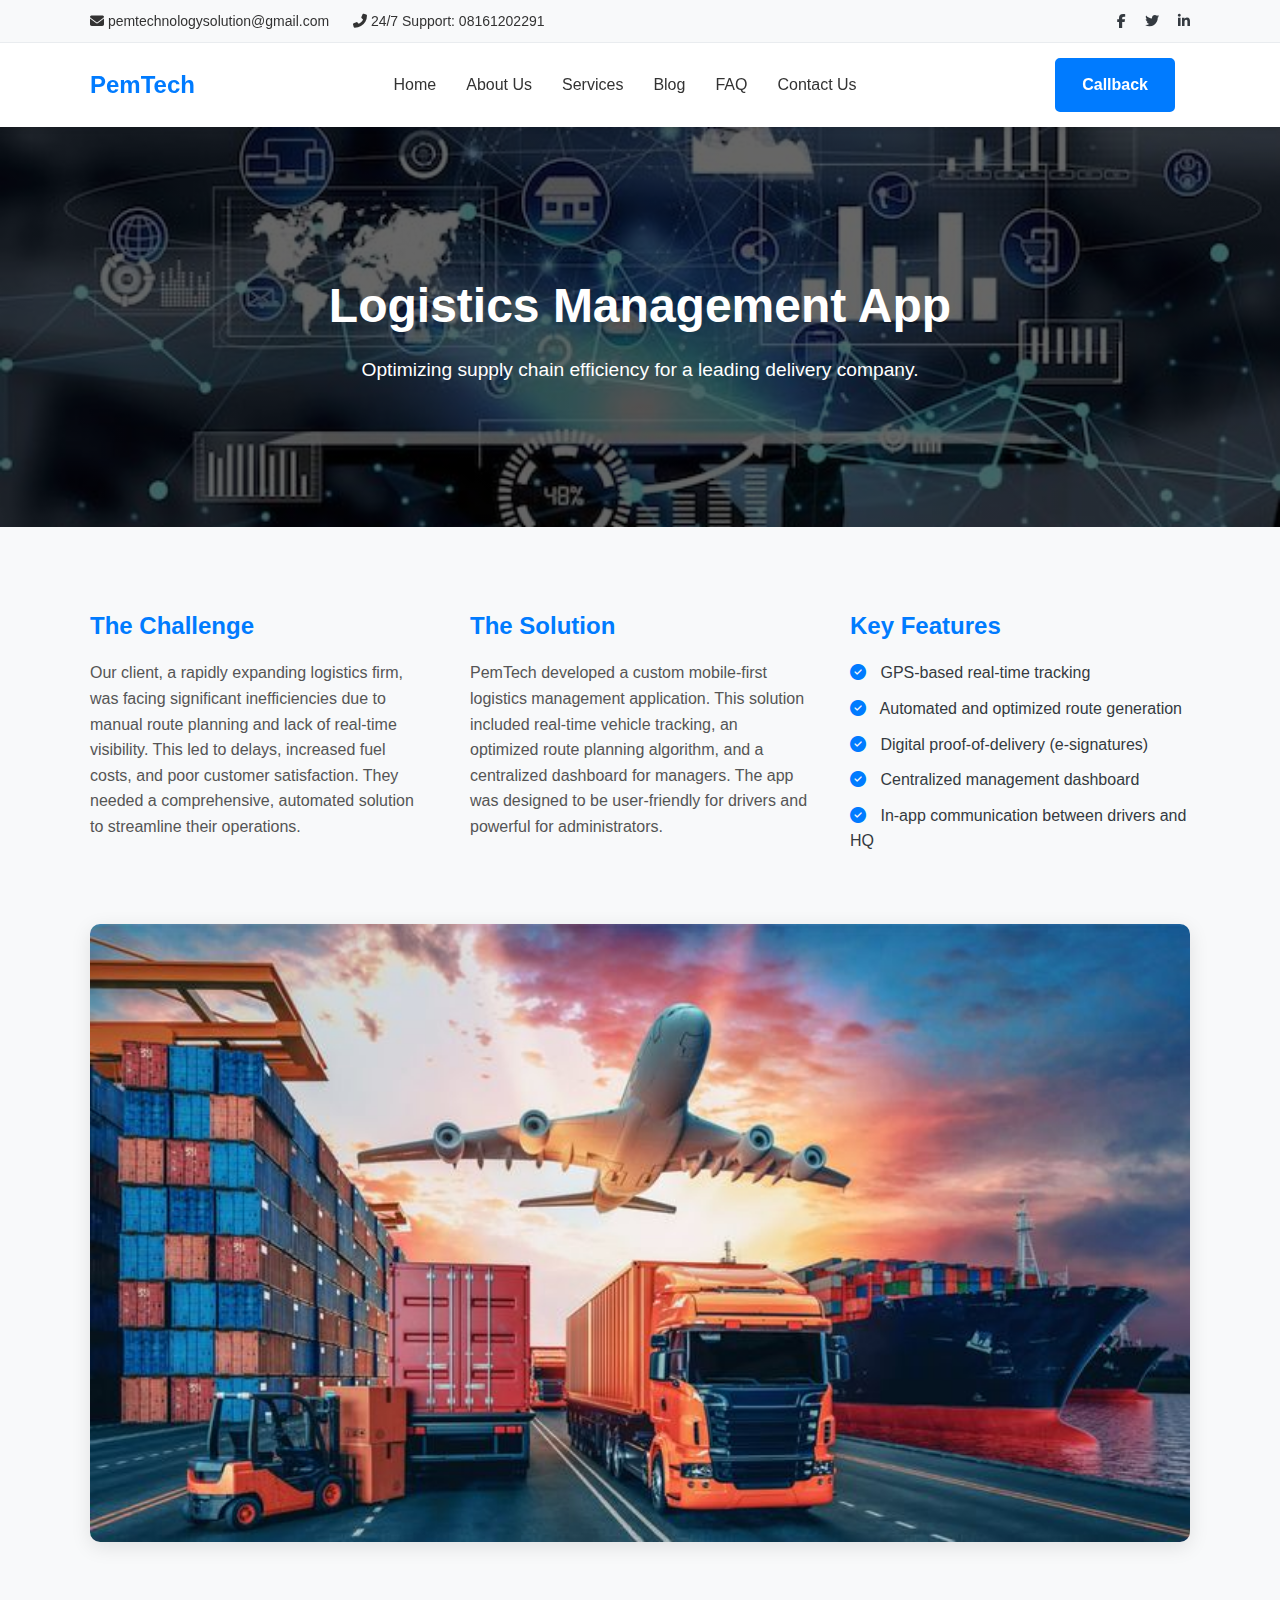
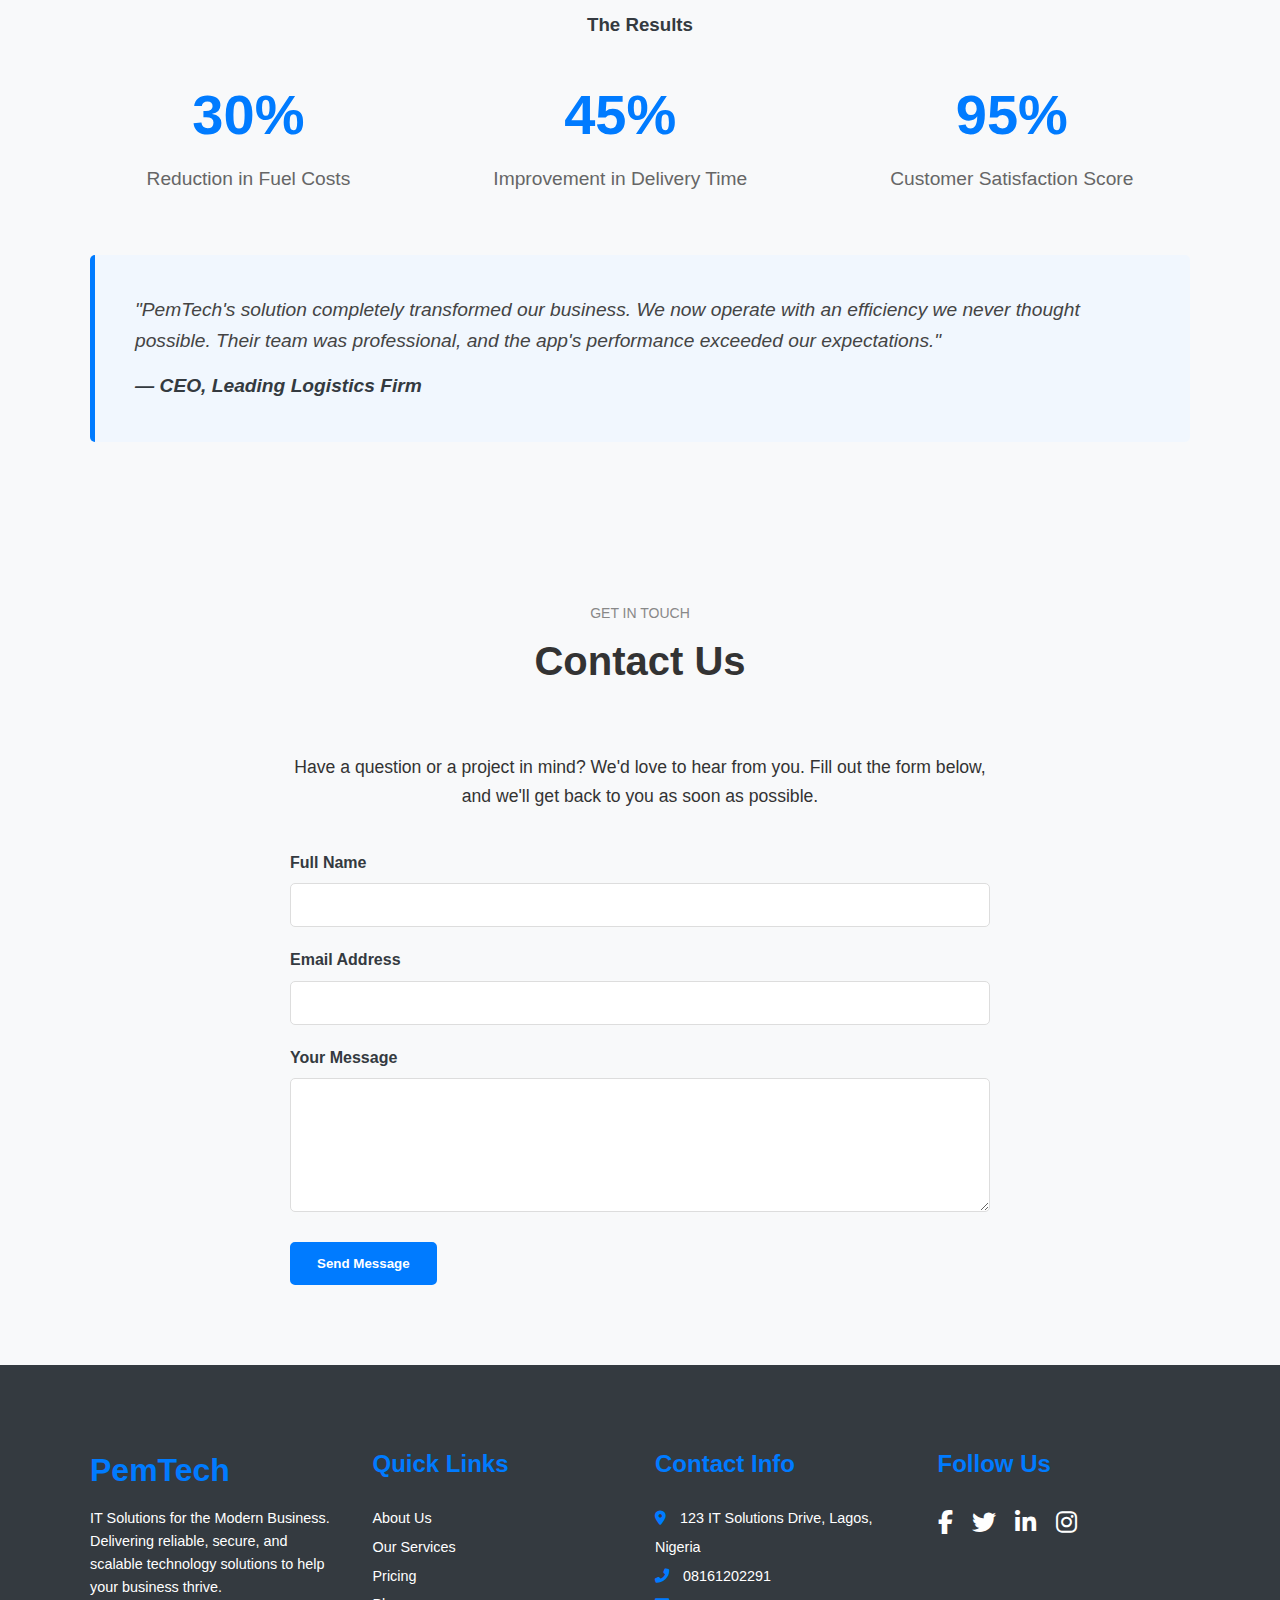
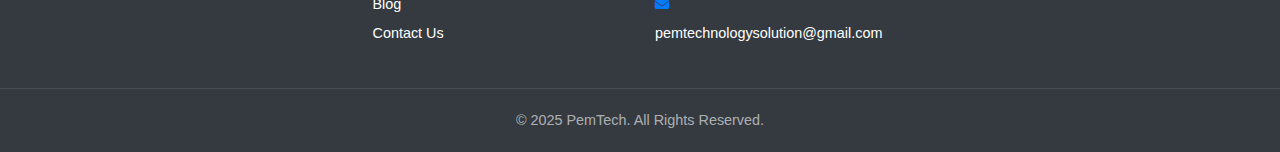
<file: case-study2.html>
<!DOCTYPE html>
<html lang="en">
<head>
    <meta charset="UTF-8">
    <meta name="viewport" content="width=device-width, initial-scale=1.0">
    <title>Case Study: Logistics Management App - PemTech</title>
    <link rel="stylesheet" href="style.css">
    <link rel="stylesheet" href="https://cdnjs.cloudflare.com/ajax/libs/font-awesome/6.4.2/css/all.min.css">
</head>
<body>

    <header class="main-header">
        <div class="top-bar">
            <div class="container top-bar-content">
                <div class="contact-info">
                    <span><i class="fas fa-envelope"></i> pemtechnologysolution@gmail.com</span>
                    <span><i class="fas fa-phone-alt"></i> 24/7 Support: 08161202291</span>
                </div>
                <div class="social-links">
                    <a href="#" aria-label="Facebook"><i class="fab fa-facebook-f"></i></a>
                    <a href="#" aria-label="Twitter"><i class="fab fa-twitter"></i></a>
                    <a href="#" aria-label="LinkedIn"><i class="fab fa-linkedin-in"></i></a>
                </div>
            </div>
        </div>
        <nav class="main-nav container">
            <div class="logo">PemTech</div>
            <ul class="nav-links">
                <li><a href="index.html">Home</a></li>
                <li><a href="about.html">About Us</a></li>
                <li><a href="services.html">Services</a></li>
                <li><a href="blog.html">Blog</a></li>
                <li><a href="faq.html">FAQ</a></li>
                <li><a href="#contact-us">Contact Us</a></li>
            </ul>
            <div class="nav-actions">
                <a href="#contact-us" class="btn btn-primary">Callback</a>
                <i class="fas fa-search search-icon"></i>
            </div>
            <div class="hamburger-menu">
                <i class="fas fa-bars"></i>
            </div>
        </nav>
    </header>

    <section class="page-hero-section case-study-hero">
    <div class="page-hero-content container">
            <h1>Logistics Management App</h1>
            <p class="hero-subheading">Optimizing supply chain efficiency for a leading delivery company.</p>
        </div>
    </section>

    <section class="case-study-content">
        <div class="container">
            <div class="case-study-intro">
                <div class="intro-column">
                    <h3>The Challenge</h3>
                    <p>Our client, a rapidly expanding logistics firm, was facing significant inefficiencies due to manual route planning and lack of real-time visibility. This led to delays, increased fuel costs, and poor customer satisfaction. They needed a comprehensive, automated solution to streamline their operations.</p>
                </div>
                <div class="intro-column">
                    <h3>The Solution</h3>
                    <p>PemTech developed a custom mobile-first logistics management application. This solution included real-time vehicle tracking, an optimized route planning algorithm, and a centralized dashboard for managers. The app was designed to be user-friendly for drivers and powerful for administrators.</p>
                </div>
                <div class="intro-column">
                    <h3>Key Features</h3>
                    <ul>
                        <li><i class="fas fa-check-circle"></i> GPS-based real-time tracking</li>
                        <li><i class="fas fa-check-circle"></i> Automated and optimized route generation</li>
                        <li><i class="fas fa-check-circle"></i> Digital proof-of-delivery (e-signatures)</li>
                        <li><i class="fas fa-check-circle"></i> Centralized management dashboard</li>
                        <li><i class="fas fa-check-circle"></i> In-app communication between drivers and HQ</li>
                    </ul>
                </div>
            </div>

            <div class="case-study-media">
                <img src="logistic.png" alt="Logistics App Interface" class="full-width-image">
            </div>

            <div class="case-study-results">
                <h3>The Results</h3>
                <div class="results-grid">
                    <div class="result-card">
                        <div class="result-number">30%</div>
                        <div class="result-text">Reduction in Fuel Costs</div>
                    </div>
                    <div class="result-card">
                        <div class="result-number">45%</div>
                        <div class="result-text">Improvement in Delivery Time</div>
                    </div>
                    <div class="result-card">
                        <div class="result-number">95%</div>
                        <div class="result-text">Customer Satisfaction Score</div>
                    </div>
                </div>
            </div>

            <div class="case-study-quote">
                <p>"PemTech's solution completely transformed our business. We now operate with an efficiency we never thought possible. Their team was professional, and the app's performance exceeded our expectations."</p>
                <span>— CEO, Leading Logistics Firm</span>
            </div>
        </div>
    </section>

    <section id="contact-us" class="contact-section">
        <div class="container">
            <div class="section-header">
                <h4 class="sub-heading">GET IN TOUCH</h4>
                <h2 class="main-heading">Contact Us</h2>
            </div>
            <div class="contact-content">
                <p>Have a question or a project in mind? We'd love to hear from you. Fill out the form below, and we'll get back to you as soon as possible.</p>
                
                <form action="https://formspree.io/f/xldwzvdk" method="POST" class="contact-form">
                    <div class="form-group">
                        <label for="name">Full Name</label>
                        <input type="text" id="name" name="name" required>
                    </div>
                    <div class="form-group">
                        <label for="email">Email Address</label>
                        <input type="email" id="email" name="email" required>
                    </div>
                    <div class="form-group">
                        <label for="message">Your Message</label>
                        <textarea id="message" name="message" rows="6" required></textarea>
                    </div>
                    <button type="submit" class="btn btn-primary">Send Message</button>
                </form>
            </div>
        </div>
    </section>

    <footer class="main-footer">
        <div class="container footer-content">
            <div class="footer-brand">
                <h3>PemTech</h3>
                <p>IT Solutions for the Modern Business.</p>
                <p>Delivering reliable, secure, and scalable technology solutions to help your business thrive.</p>
            </div>
            <div class="footer-links">
                <h4>Quick Links</h4>
                <ul>
                    <li><a href="about.html">About Us</a></li>
                    <li><a href="services.html">Our Services</a></li>
                    <li><a href="#">Pricing</a></li>
                    <li><a href="#">Blog</a></li>
                    <li><a href="#contact-us">Contact Us</a></li>
                </ul>
            </div>
            <div class="footer-contact">
                <h4>Contact Info</h4>
                <p><i class="fas fa-map-marker-alt"></i> 123 IT Solutions Drive, Lagos, Nigeria</p>
                <p><i class="fas fa-phone-alt"></i> 08161202291</p>
                <p><i class="fas fa-envelope"></i> pemtechnologysolution@gmail.com</p>
            </div>
            <div class="footer-social">
                <h4>Follow Us</h4>
                <div class="social-icons">
                    <a href="#" aria-label="Facebook"><i class="fab fa-facebook-f"></i></a>
                    <a href="#" aria-label="Twitter"><i class="fab fa-twitter"></i></a>
                    <a href="#" aria-label="LinkedIn"><i class="fab fa-linkedin-in"></i></a>
                    <a href="#" aria-label="Instagram"><i class="fab fa-instagram"></i></a>
                </div>
            </div>
        </div>
        <div class="footer-bottom">
            <div class="container">
                <p>&copy; 2025 PemTech. All Rights Reserved.</p>
            </div>
        </div>
    </footer>
    
    <script src="script.js"></script>
</body>

</html>
</file>
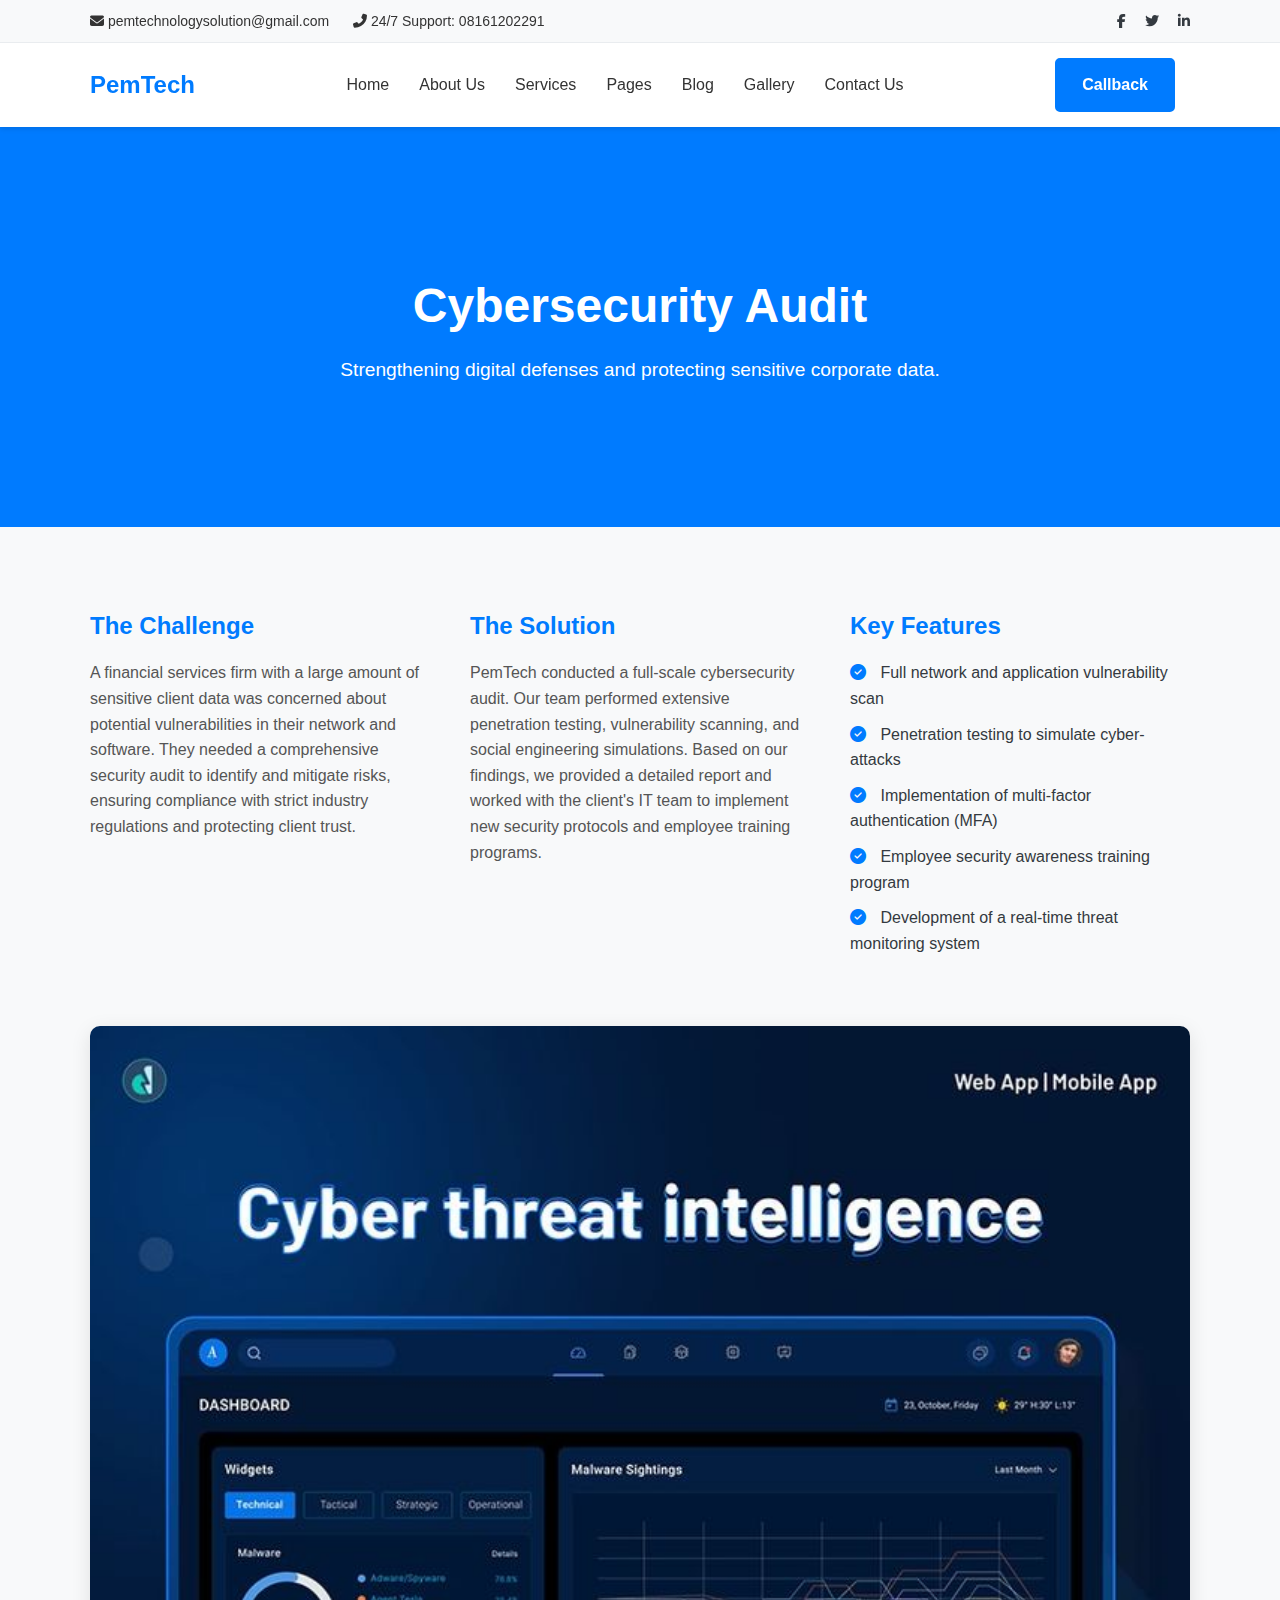
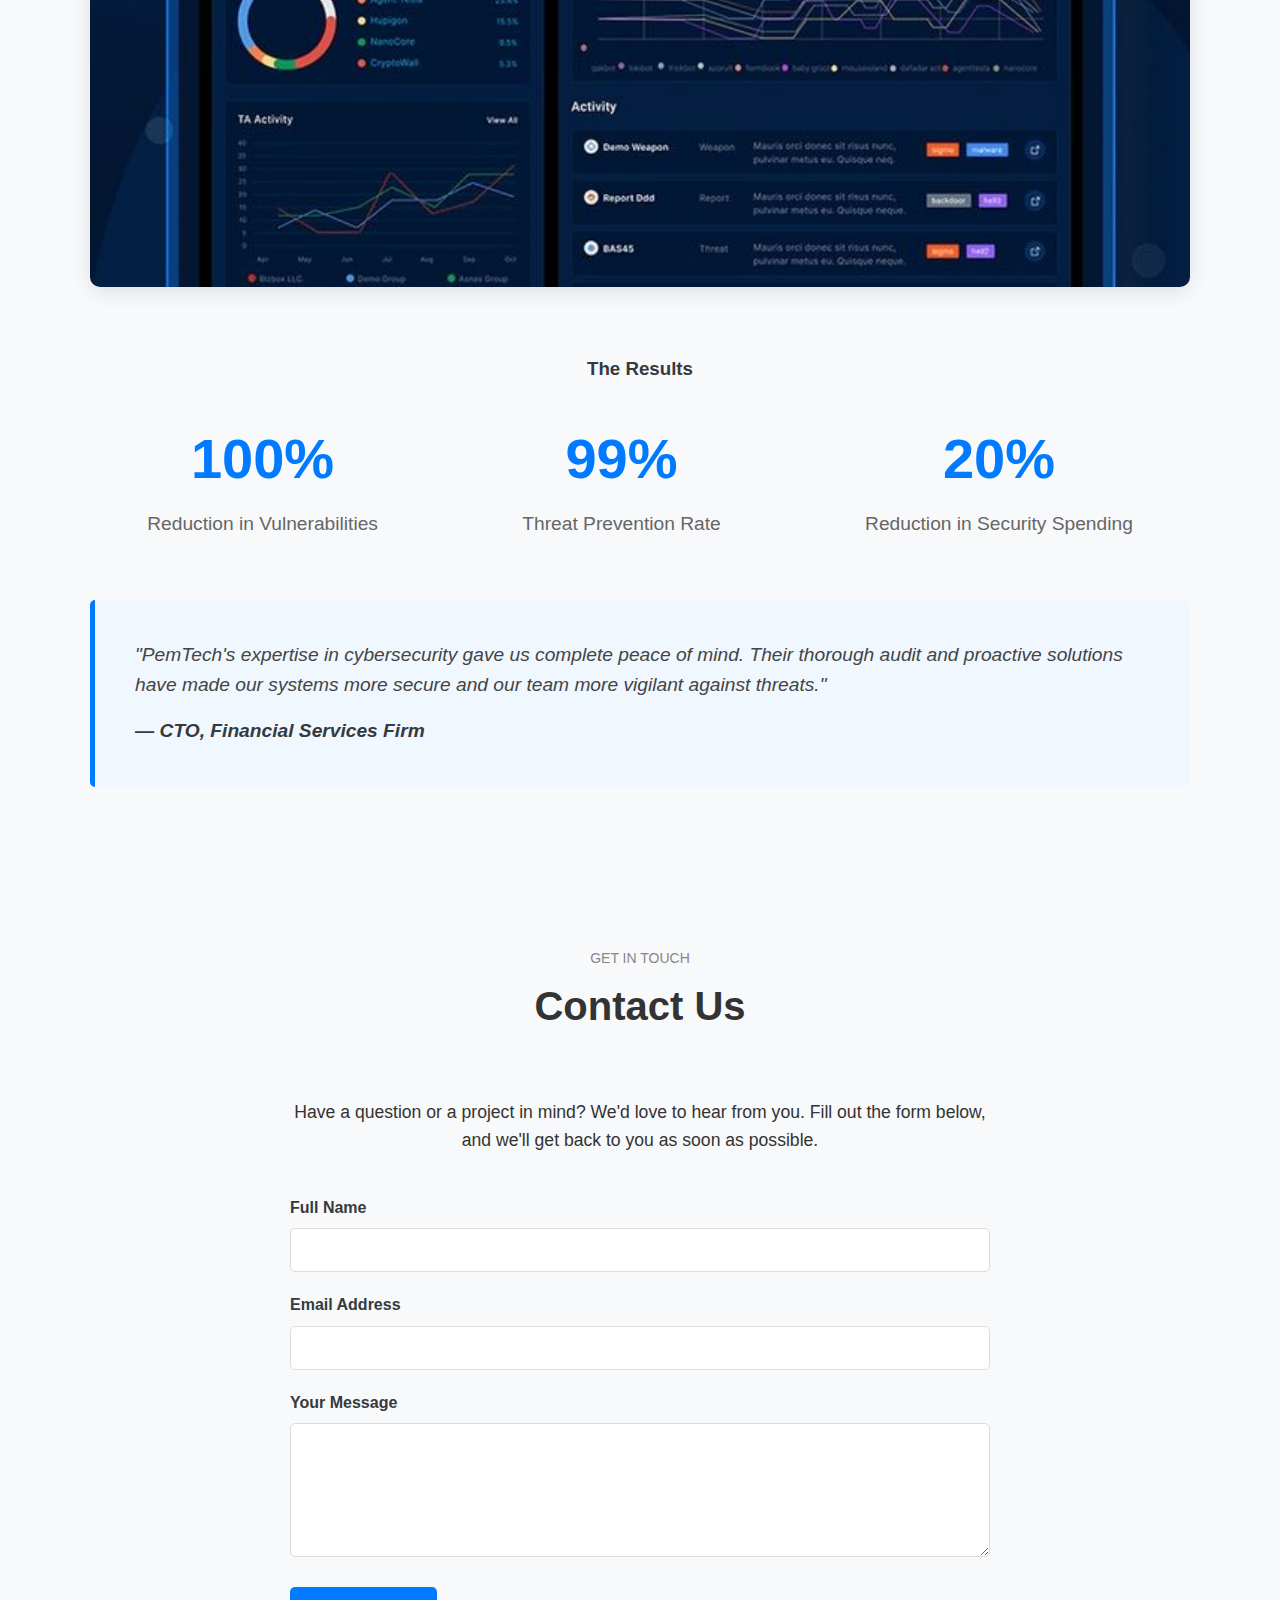
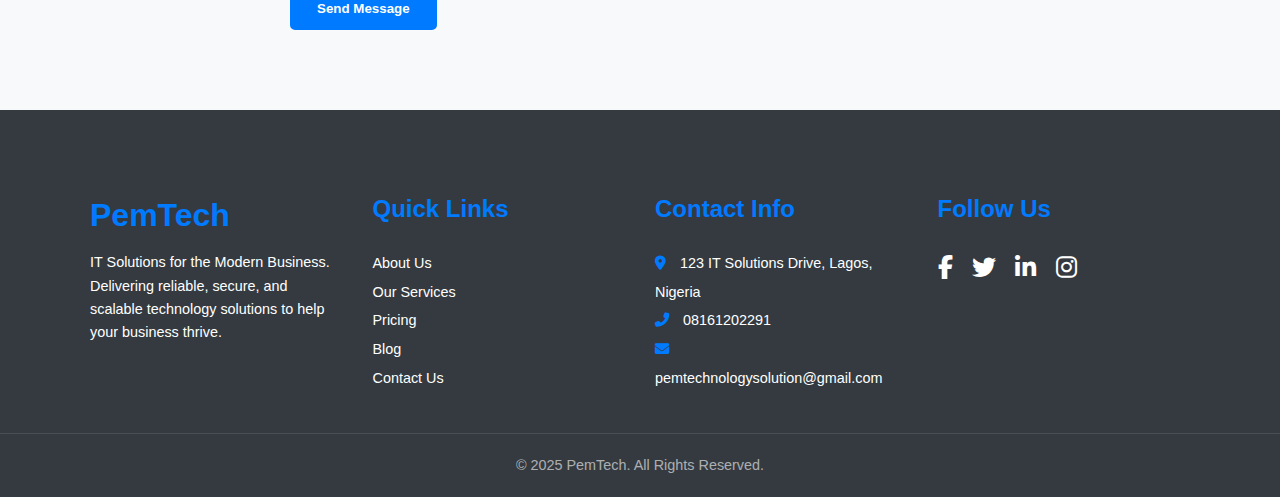
<file: case-study3.html>
<!DOCTYPE html>
<html lang="en">
<head>
    <meta charset="UTF-8">
    <meta name="viewport" content="width=device-width, initial-scale=1.0">
    <title>Case Study: Cybersecurity Audit - PemTech</title>
    <link rel="stylesheet" href="style.css">
    <link rel="stylesheet" href="https://cdnjs.cloudflare.com/ajax/libs/font-awesome/6.4.2/css/all.min.css">
</head>
<body>

    <header class="main-header">
        <div class="top-bar">
            <div class="container top-bar-content">
                <div class="contact-info">
                    <span><i class="fas fa-envelope"></i> pemtechnologysolution@gmail.com</span>
                    <span><i class="fas fa-phone-alt"></i> 24/7 Support: 08161202291</span>
                </div>
                <div class="social-links">
                    <a href="#" aria-label="Facebook"><i class="fab fa-facebook-f"></i></a>
                    <a href="#" aria-label="Twitter"><i class="fab fa-twitter"></i></a>
                    <a href="#" aria-label="LinkedIn"><i class="fab fa-linkedin-in"></i></a>
                </div>
            </div>
        </div>
        <nav class="main-nav container">
            <div class="logo">PemTech</div>
            <ul class="nav-links">
                <li><a href="index.html">Home</a></li>
                <li><a href="about.html">About Us</a></li>
                <li><a href="services.html">Services</a></li>
                <li><a href="#">Pages</a></li>
                <li><a href="#">Blog</a></li>
                <li><a href="#">Gallery</a></li>
                <li><a href="#contact-us">Contact Us</a></li>
            </ul>
            <div class="nav-actions">
                <a href="#contact-us" class="btn btn-primary">Callback</a>
                <i class="fas fa-search search-icon"></i>
            </div>
            <div class="hamburger-menu">
                <i class="fas fa-bars"></i>
            </div>
        </nav>
    </header>

    <section class="page-hero-section">
        <div class="page-hero-content container">
            <h1>Cybersecurity Audit</h1>
            <p class="hero-subheading">Strengthening digital defenses and protecting sensitive corporate data.</p>
        </div>
    </section>

    <section class="case-study-content">
        <div class="container">
            <div class="case-study-intro">
                <div class="intro-column">
                    <h3>The Challenge</h3>
                    <p>A financial services firm with a large amount of sensitive client data was concerned about potential vulnerabilities in their network and software. They needed a comprehensive security audit to identify and mitigate risks, ensuring compliance with strict industry regulations and protecting client trust.</p>
                </div>
                <div class="intro-column">
                    <h3>The Solution</h3>
                    <p>PemTech conducted a full-scale cybersecurity audit. Our team performed extensive penetration testing, vulnerability scanning, and social engineering simulations. Based on our findings, we provided a detailed report and worked with the client's IT team to implement new security protocols and employee training programs.</p>
                </div>
                <div class="intro-column">
                    <h3>Key Features</h3>
                    <ul>
                        <li><i class="fas fa-check-circle"></i> Full network and application vulnerability scan</li>
                        <li><i class="fas fa-check-circle"></i> Penetration testing to simulate cyber-attacks</li>
                        <li><i class="fas fa-check-circle"></i> Implementation of multi-factor authentication (MFA)</li>
                        <li><i class="fas fa-check-circle"></i> Employee security awareness training program</li>
                        <li><i class="fas fa-check-circle"></i> Development of a real-time threat monitoring system</li>
                    </ul>
                </div>
            </div>

            <div class="case-study-media">
                <img src="cybersecurity dashboard.png" alt="Cybersecurity Dashboard" class="full-width-image">
            </div>

            <div class="case-study-results">
                <h3>The Results</h3>
                <div class="results-grid">
                    <div class="result-card">
                        <div class="result-number">100%</div>
                        <div class="result-text">Reduction in Vulnerabilities</div>
                    </div>
                    <div class="result-card">
                        <div class="result-number">99%</div>
                        <div class="result-text">Threat Prevention Rate</div>
                    </div>
                    <div class="result-card">
                        <div class="result-number">20%</div>
                        <div class="result-text">Reduction in Security Spending</div>
                    </div>
                </div>
            </div>

            <div class="case-study-quote">
                <p>"PemTech's expertise in cybersecurity gave us complete peace of mind. Their thorough audit and proactive solutions have made our systems more secure and our team more vigilant against threats."</p>
                <span>— CTO, Financial Services Firm</span>
            </div>
        </div>
    </section>

    <section id="contact-us" class="contact-section">
        <div class="container">
            <div class="section-header">
                <h4 class="sub-heading">GET IN TOUCH</h4>
                <h2 class="main-heading">Contact Us</h2>
            </div>
            <div class="contact-content">
                <p>Have a question or a project in mind? We'd love to hear from you. Fill out the form below, and we'll get back to you as soon as possible.</p>
                
                <form action="https://formspree.io/f/xldwzvdk" method="POST" class="contact-form">
                    <div class="form-group">
                        <label for="name">Full Name</label>
                        <input type="text" id="name" name="name" required>
                    </div>
                    <div class="form-group">
                        <label for="email">Email Address</label>
                        <input type="email" id="email" name="email" required>
                    </div>
                    <div class="form-group">
                        <label for="message">Your Message</label>
                        <textarea id="message" name="message" rows="6" required></textarea>
                    </div>
                    <button type="submit" class="btn btn-primary">Send Message</button>
                </form>
            </div>
        </div>
    </section>

    <footer class="main-footer">
        <div class="container footer-content">
            <div class="footer-brand">
                <h3>PemTech</h3>
                <p>IT Solutions for the Modern Business.</p>
                <p>Delivering reliable, secure, and scalable technology solutions to help your business thrive.</p>
            </div>
            <div class="footer-links">
                <h4>Quick Links</h4>
                <ul>
                    <li><a href="about.html">About Us</a></li>
                    <li><a href="services.html">Our Services</a></li>
                    <li><a href="#">Pricing</a></li>
                    <li><a href="#">Blog</a></li>
                    <li><a href="index.html#contact-us">Contact Us</a></li>
                </ul>
            </div>
            <div class="footer-contact">
                <h4>Contact Info</h4>
                <p><i class="fas fa-map-marker-alt"></i> 123 IT Solutions Drive, Lagos, Nigeria</p>
                <p><i class="fas fa-phone-alt"></i> 08161202291</p>
                <p><i class="fas fa-envelope"></i> pemtechnologysolution@gmail.com</p>
            </div>
            <div class="footer-social">
                <h4>Follow Us</h4>
                <div class="social-icons">
                    <a href="#" aria-label="Facebook"><i class="fab fa-facebook-f"></i></a>
                    <a href="#" aria-label="Twitter"><i class="fab fa-twitter"></i></a>
                    <a href="#" aria-label="LinkedIn"><i class="fab fa-linkedin-in"></i></a>
                    <a href="#" aria-label="Instagram"><i class="fab fa-instagram"></i></a>
                </div>
            </div>
        </div>
        <div class="footer-bottom">
            <div class="container">
                <p>&copy; 2025 PemTech. All Rights Reserved.</p>
            </div>
        </div>
    </footer>
    
    <script src="script.js"></script>
</body>
</html>
</file>
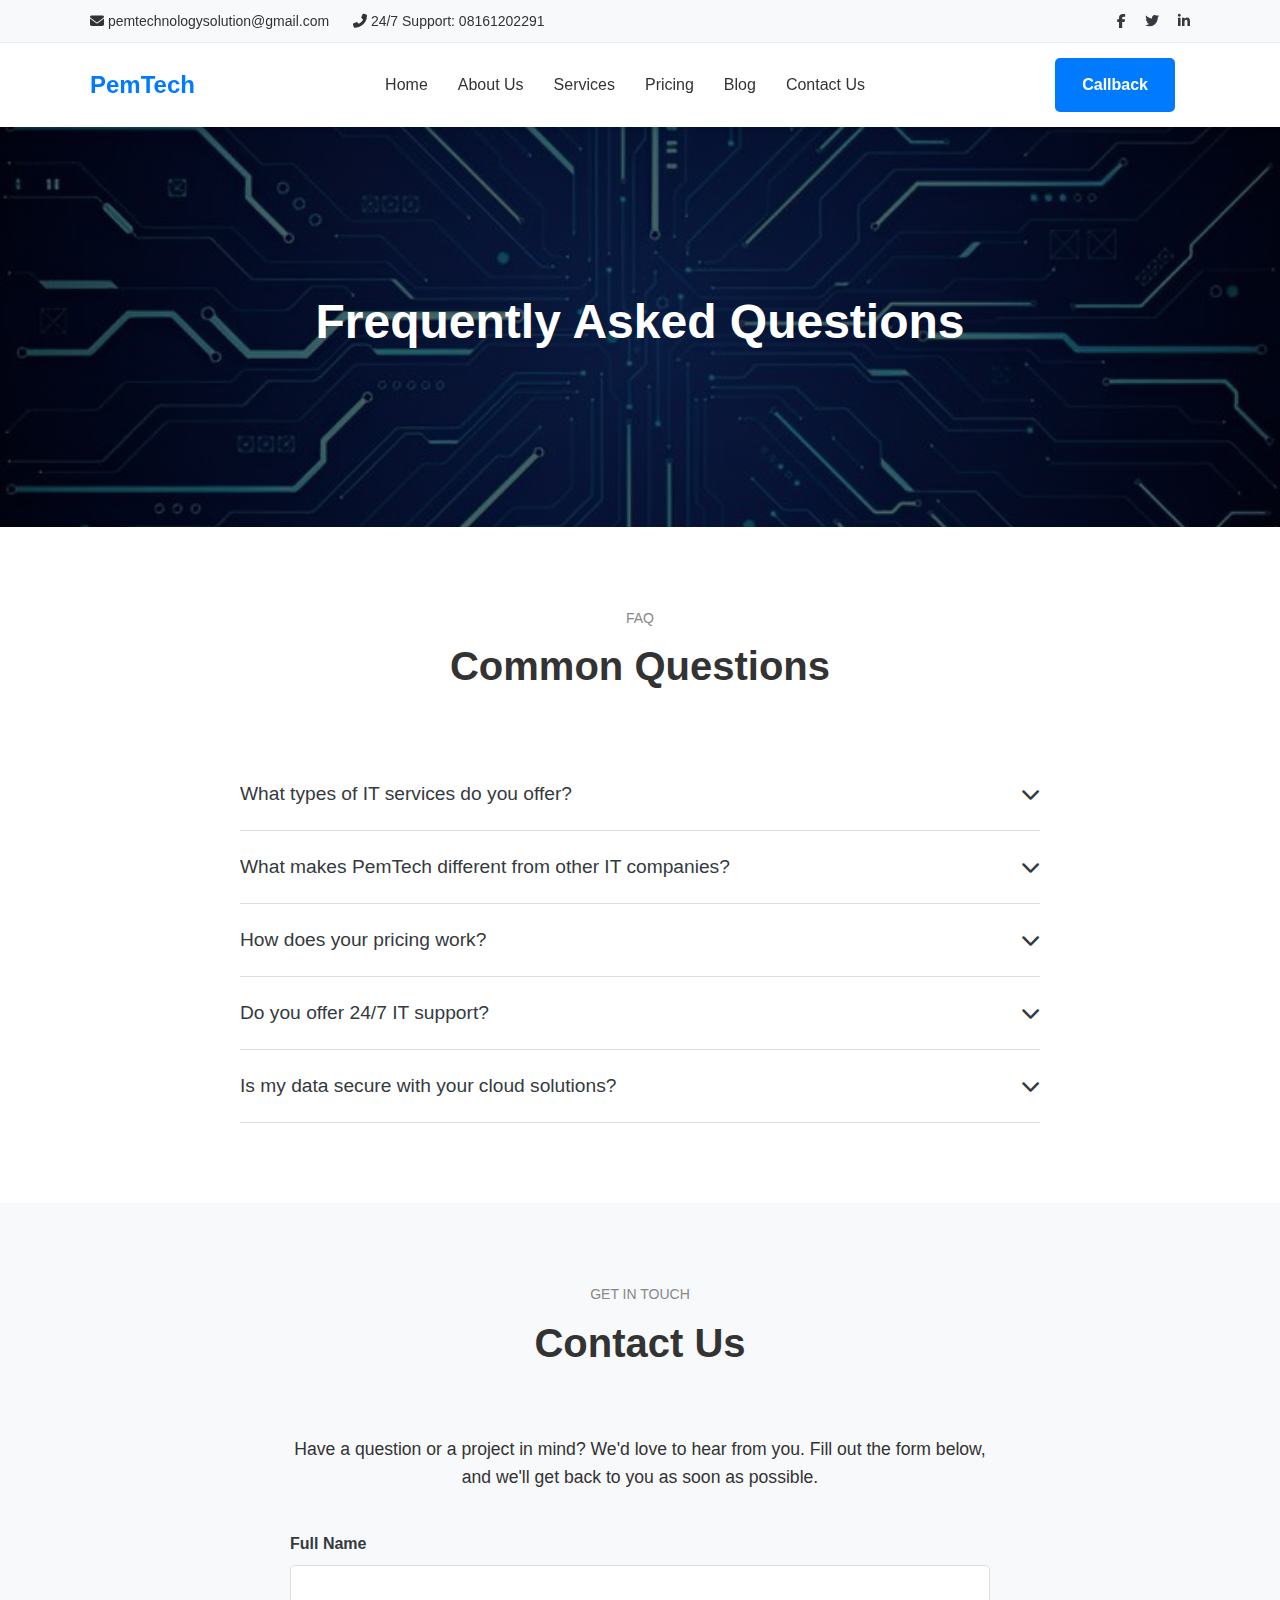
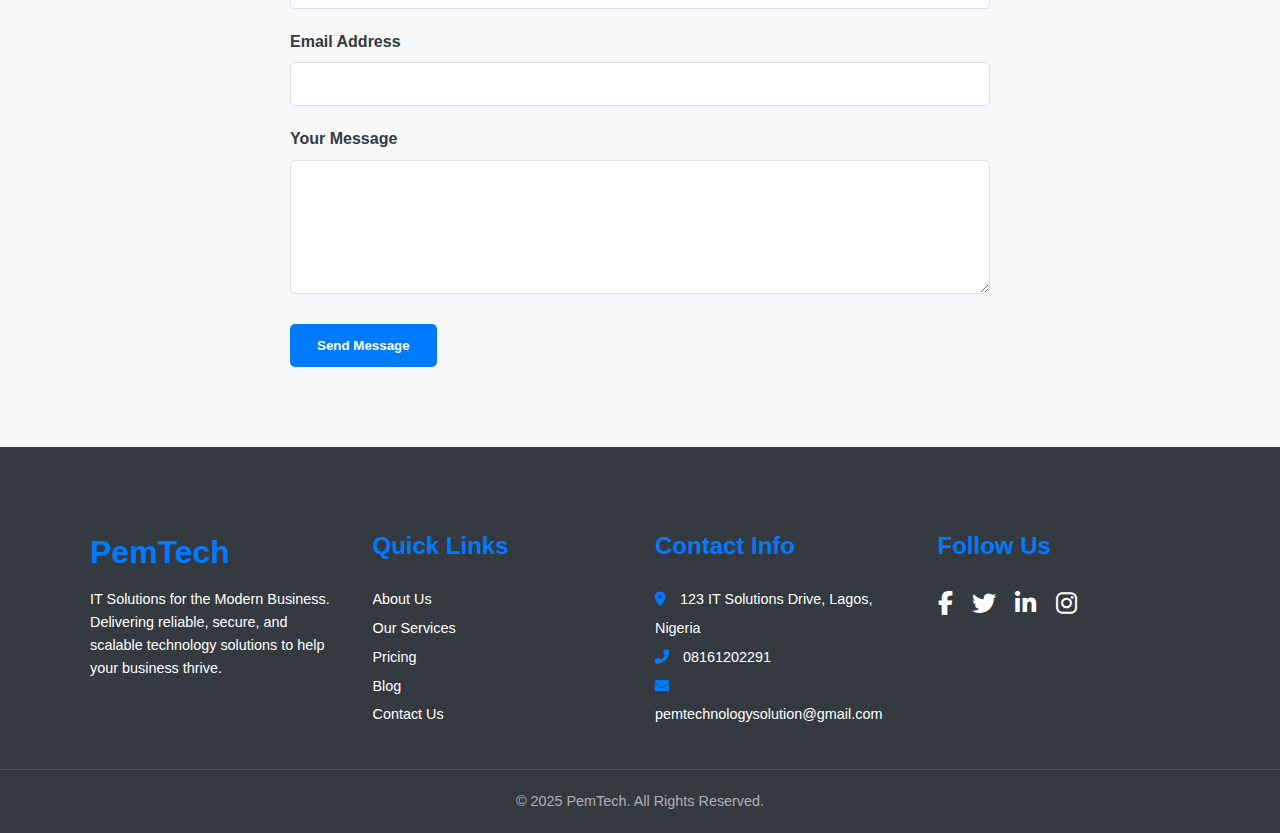
<file: faq.html>
<!DOCTYPE html>
<html lang="en">
<head>
    <meta charset="UTF-8">
    <meta name="viewport" content="width=device-width, initial-scale=1.0">
    <title>FAQ - PemTech</title>
    <link rel="stylesheet" href="style.css">
    <link rel="stylesheet" href="https://cdnjs.cloudflare.com/ajax/libs/font-awesome/6.4.2/css/all.min.css">
</head>
<body>

    <header class="main-header">
        <div class="top-bar">
            <div class="container top-bar-content">
                <div class="contact-info">
                    <span><i class="fas fa-envelope"></i> pemtechnologysolution@gmail.com</span>
                    <span><i class="fas fa-phone-alt"></i> 24/7 Support: 08161202291</span>
                </div>
                <div class="social-links">
                    <a href="#" aria-label="Facebook"><i class="fab fa-facebook-f"></i></a>
                    <a href="#" aria-label="Twitter"><i class="fab fa-twitter"></i></a>
                    <a href="#" aria-label="LinkedIn"><i class="fab fa-linkedin-in"></i></a>
                </div>
            </div>
        </div>
        <nav class="main-nav container">
            <div class="logo">PemTech</div>
            <ul class="nav-links">
                <li><a href="index.html">Home</a></li>
                <li><a href="about.html">About Us</a></li>
                <li><a href="services.html">Services</a></li>
                <li><a href="pricing.html">Pricing</a></li>
                <li><a href="blog.html">Blog</a></li>
                <li><a href="#contact-us">Contact Us</a></li>
            </ul>
            <div class="nav-actions">
                <a href="#contact-us" class="btn btn-primary">Callback</a>
                <i class="fas fa-search search-icon"></i>
            </div>
            <div class="hamburger-menu">
                <i class="fas fa-bars"></i>
            </div>
        </nav>
    </header>

        <section class="page-hero-section blog-hero">
        <div class="page-hero-content container">
            <h1>Frequently Asked Questions</h1>
        </div>
    </section>

    <section class="faq-section">
        <div class="container">
            <div class="section-header">
                <h4 class="sub-heading">FAQ</h4>
                <h2 class="main-heading">Common Questions</h2>
            </div>
            <div class="faq-accordion">
                <div class="accordion-item">
                    <button class="accordion-header">
                        What types of IT services do you offer?
                        <span class="icon fas fa-chevron-down"></span>
                    </button>
                    <div class="accordion-content">
                        <p>We offer a wide range of services, including Cloud Solutions, Cybersecurity, Custom Software Development, and comprehensive Managed IT & Support. Our goal is to provide a complete technology solution tailored to your business needs.</p>
                    </div>
                </div>
                <div class="accordion-item">
                    <button class="accordion-header">
                        What makes PemTech different from other IT companies?
                        <span class="icon fas fa-chevron-down"></span>
                    </button>
                    <div class="accordion-content">
                        <p>Our commitment to proactive support and strategic partnership sets us apart. We don't just fix problems; we work with you to understand your business goals and use technology to help you achieve them. Our team provides reliable, transparent, and scalable solutions with a focus on your long-term success.</p>
                    </div>
                </div>
                <div class="accordion-item">
                    <button class="accordion-header">
                        How does your pricing work?
                        <span class="icon fas fa-chevron-down"></span>
                    </button>
                    <div class="accordion-content">
                        <p>We offer tiered pricing plans to accommodate businesses of all sizes, from our Basic Plan for startups to our Enterprise Plan for custom, large-scale needs. Our pricing is transparent and designed to provide predictable costs for your IT services. You can view our detailed plans on our <a href="pricing.html">Pricing page</a>.</p>
                    </div>
                </div>
                <div class="accordion-item">
                    <button class="accordion-header">
                        Do you offer 24/7 IT support?
                        <span class="icon fas fa-chevron-down"></span>
                    </button>
                    <div class="accordion-content">
                        <p>Yes, our Managed IT and Enterprise plans include 24/7 priority support to ensure that your systems are always running smoothly, minimizing downtime and maximizing productivity.</p>
                    </div>
                </div>
                <div class="accordion-item">
                    <button class="accordion-header">
                        Is my data secure with your cloud solutions?
                        <span class="icon fas fa-chevron-down"></span>
                    </button>
                    <div class="accordion-content">
                        <p>Data security is our top priority. We implement robust security protocols, including data encryption, regular backups, and real-time monitoring to protect your information from cyber threats and unauthorized access.</p>
                    </div>
                </div>
            </div>
        </div>
    </section>

    <section id="contact-us" class="contact-section">
        <div class="container">
            <div class="section-header">
                <h4 class="sub-heading">GET IN TOUCH</h4>
                <h2 class="main-heading">Contact Us</h2>
            </div>
            <div class="contact-content">
                <p>Have a question or a project in mind? We'd love to hear from you. Fill out the form below, and we'll get back to you as soon as possible.</p>
                
                <form action="https://formspree.io/f/xldwzvdk" method="POST" class="contact-form">
                    <div class="form-group">
                        <label for="name">Full Name</label>
                        <input type="text" id="name" name="name" required>
                    </div>
                    <div class="form-group">
                        <label for="email">Email Address</label>
                        <input type="email" id="email" name="_replyto" required>
                    </div>
                    <div class="form-group">
                        <label for="message">Your Message</label>
                        <textarea id="message" name="message" rows="6" required></textarea>
                    </div>
                    <button type="submit" class="btn btn-primary">Send Message</button>
                </form>
            </div>
        </div>
    </section>

    <footer class="main-footer">
        <div class="container footer-content">
            <div class="footer-brand">
                <h3>PemTech</h3>
                <p>IT Solutions for the Modern Business.</p>
                <p>Delivering reliable, secure, and scalable technology solutions to help your business thrive.</p>
            </div>
            <div class="footer-links">
                <h4>Quick Links</h4>
                <ul>
                    <li><a href="about.html">About Us</a></li>
                    <li><a href="services.html">Our Services</a></li>
                    <li><a href="pricing.html">Pricing</a></li>
                    <li><a href="blog.html">Blog</a></li>
                    <li><a href="#contact-us">Contact Us</a></li>
                </ul>
            </div>
            <div class="footer-contact">
                <h4>Contact Info</h4>
                <p><i class="fas fa-map-marker-alt"></i> 123 IT Solutions Drive, Lagos, Nigeria</p>
                <p><i class="fas fa-phone-alt"></i> 08161202291</p>
                <p><i class="fas fa-envelope"></i> pemtechnologysolution@gmail.com</p>
            </div>
            <div class="footer-social">
                <h4>Follow Us</h4>
                <div class="social-icons">
                    <a href="#" aria-label="Facebook"><i class="fab fa-facebook-f"></i></a>
                    <a href="#" aria-label="Twitter"><i class="fab fa-twitter"></i></a>
                    <a href="#" aria-label="LinkedIn"><i class="fab fa-linkedin-in"></i></a>
                    <a href="#" aria-label="Instagram"><i class="fab fa-instagram"></i></a>
                </div>
            </div>
        </div>
        <div class="footer-bottom">
            <div class="container">
                <p>&copy; 2025 PemTech. All Rights Reserved.</p>
            </div>
        </div>
    </footer>
    
    <script src="script.js"></script>
</body>
</html>
</file>
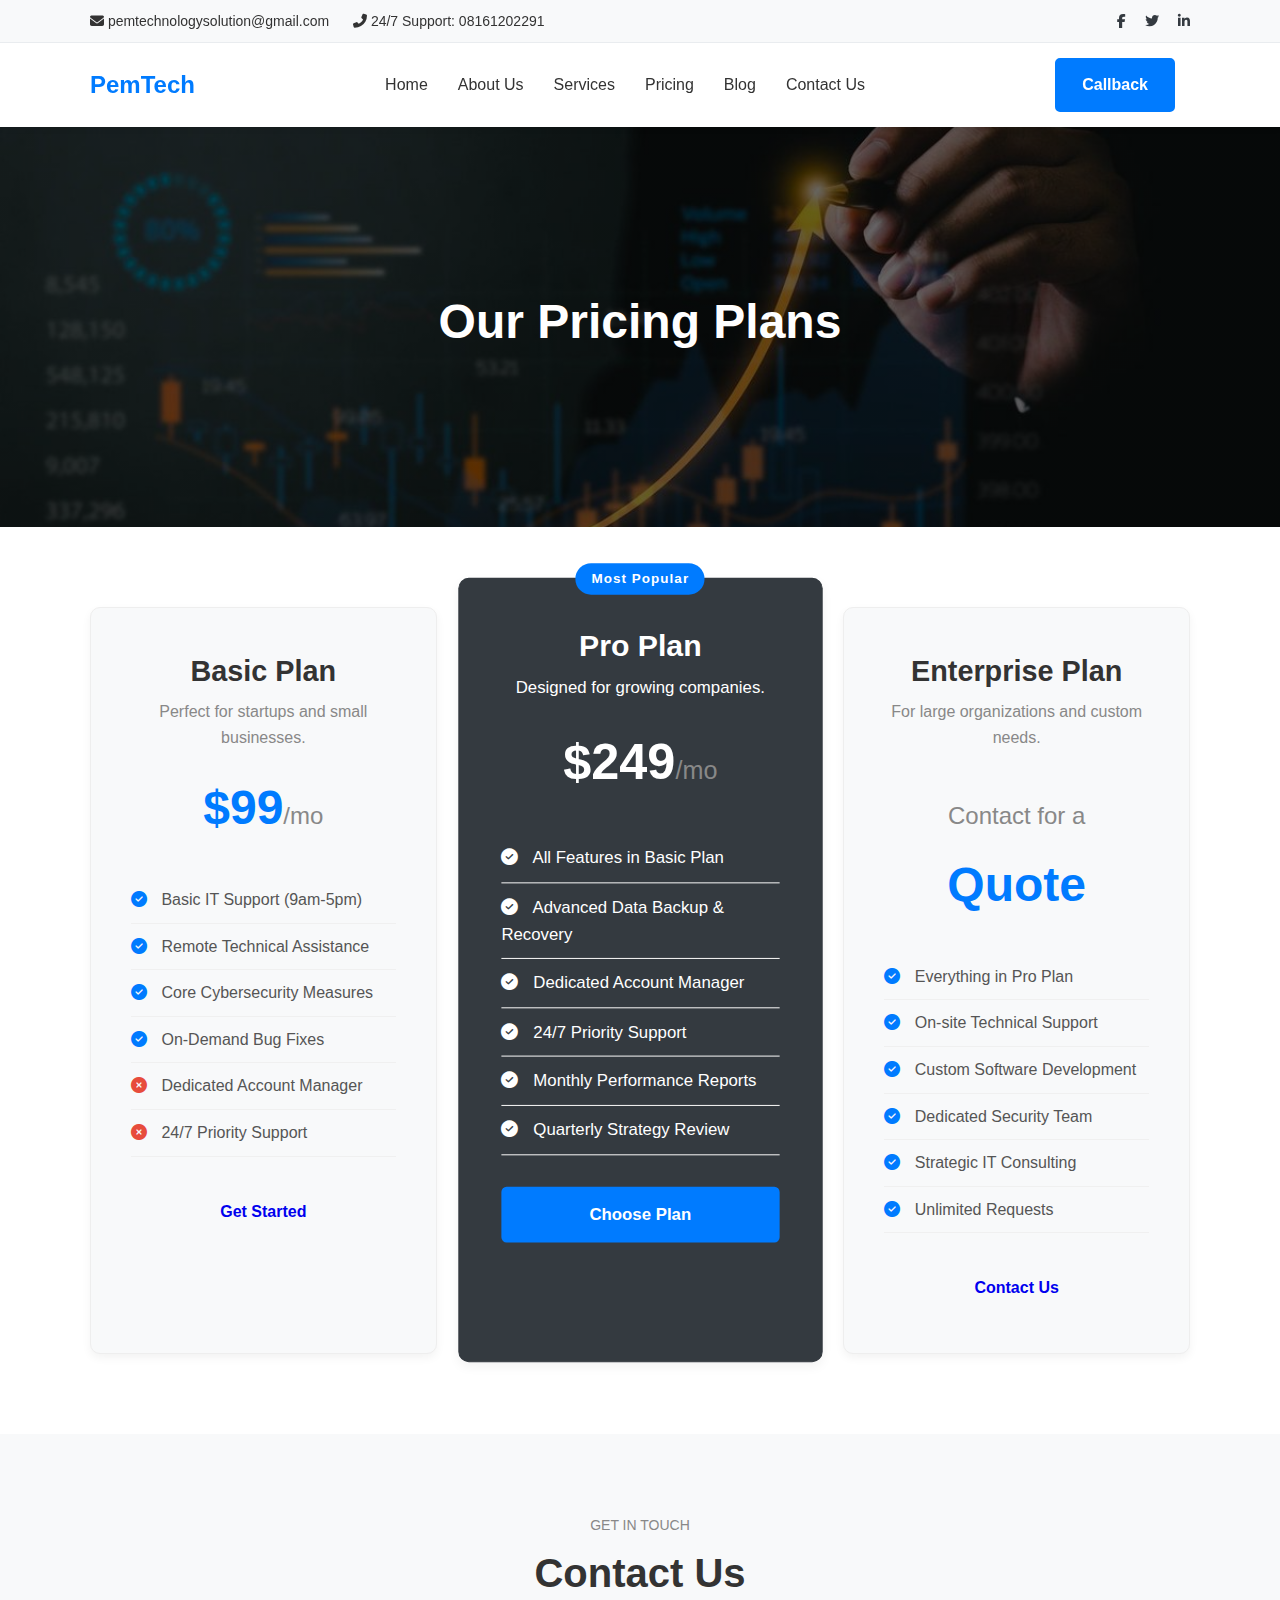
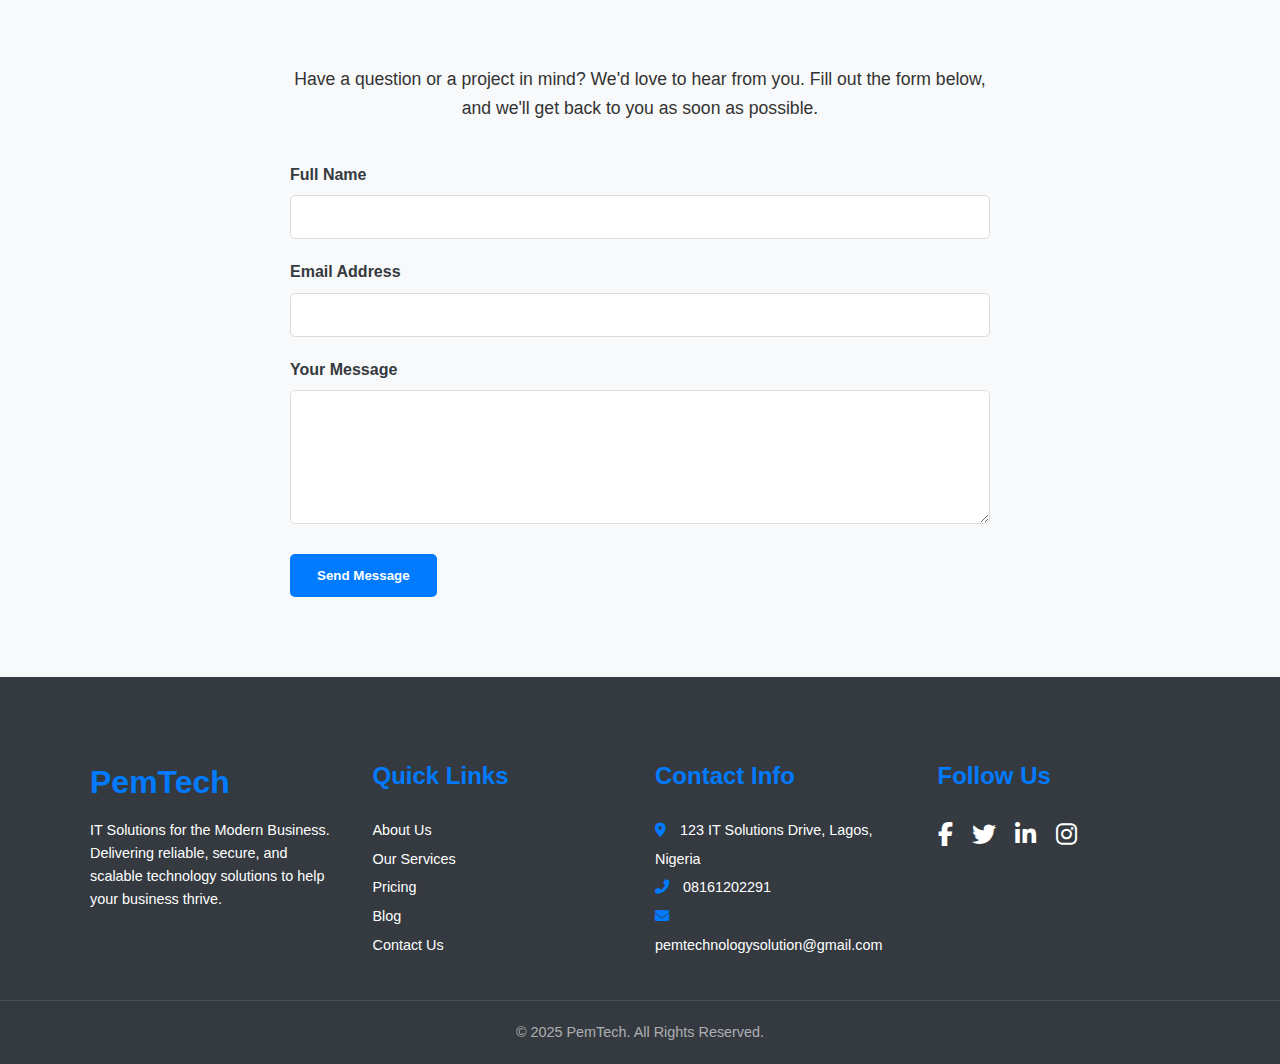
<file: pricing.html>
<!DOCTYPE html>
<html lang="en">
<head>
    <meta charset="UTF-8">
    <meta name="viewport" content="width=device-width, initial-scale=1.0">
    <title>Pricing - PemTech</title>
    <link rel="stylesheet" href="style.css">
    <link rel="stylesheet" href="https://cdnjs.cloudflare.com/ajax/libs/font-awesome/6.4.2/css/all.min.css">
</head>
<body>

    <header class="main-header">
        <div class="top-bar">
            <div class="container top-bar-content">
                <div class="contact-info">
                    <span><i class="fas fa-envelope"></i> pemtechnologysolution@gmail.com</span>
                    <span><i class="fas fa-phone-alt"></i> 24/7 Support: 08161202291</span>
                </div>
                <div class="social-links">
                    <a href="#" aria-label="Facebook"><i class="fab fa-facebook-f"></i></a>
                    <a href="#" aria-label="Twitter"><i class="fab fa-twitter"></i></a>
                    <a href="#" aria-label="LinkedIn"><i class="fab fa-linkedin-in"></i></a>
                </div>
            </div>
        </div>
        <nav class="main-nav container">
            <div class="logo">PemTech</div>
            <ul class="nav-links">
                <li><a href="index.html">Home</a></li>
                <li><a href="about.html">About Us</a></li>
                <li><a href="services.html">Services</a></li>
                <li><a href="pricing.html">Pricing</a></li>
                <li><a href="blog.html">Blog</a></li>
                <li><a href="#contact-us">Contact Us</a></li>
            </ul>
            <div class="nav-actions">
                <a href="#contact-us" class="btn btn-primary">Callback</a>
                <i class="fas fa-search search-icon"></i>
            </div>
            <div class="hamburger-menu">
                <i class="fas fa-bars"></i>
            </div>
        </nav>
    </header>

    <section class="page-hero-section pricing-hero">
        <div class="page-hero-content container">
            <h1>Our Pricing Plans</h1>
        </div>
    </section>

    <section class="pricing-content-section">
        <div class="container pricing-grid">

            <div class="pricing-card">
                <div class="pricing-header">
                    <h3>Basic Plan</h3>
                    <p>Perfect for startups and small businesses.</p>
                </div>
                <div class="pricing-price">
                    <p>$99<span>/mo</span></p>
                </div>
                <ul class="pricing-features">
                    <li><i class="fas fa-check-circle"></i> Basic IT Support (9am-5pm)</li>
                    <li><i class="fas fa-check-circle"></i> Remote Technical Assistance</li>
                    <li><i class="fas fa-check-circle"></i> Core Cybersecurity Measures</li>
                    <li><i class="fas fa-check-circle"></i> On-Demand Bug Fixes</li>
                    <li><i class="fas fa-times-circle text-red"></i> Dedicated Account Manager</li>
                    <li><i class="fas fa-times-circle text-red"></i> 24/7 Priority Support</li>
                </ul>
                <a href="index.html#contact-us" class="btn btn-secondary">Get Started</a>
            </div>

            <div class="pricing-card featured-plan">
                <div class="pricing-header">
                    <p class="tag-popular">Most Popular</p>
                    <h3>Pro Plan</h3>
                    <p>Designed for growing companies.</p>
                </div>
                <div class="pricing-price">
                    <p>$249<span>/mo</span></p>
                </div>
                <ul class="pricing-features">
                    <li><i class="fas fa-check-circle"></i> All Features in Basic Plan</li>
                    <li><i class="fas fa-check-circle"></i> Advanced Data Backup & Recovery</li>
                    <li><i class="fas fa-check-circle"></i> Dedicated Account Manager</li>
                    <li><i class="fas fa-check-circle"></i> 24/7 Priority Support</li>
                    <li><i class="fas fa-check-circle"></i> Monthly Performance Reports</li>
                    <li><i class="fas fa-check-circle"></i> Quarterly Strategy Review</li>
                </ul>
                <a href="index.html#contact-us" class="btn btn-primary">Choose Plan</a>
            </div>

            <div class="pricing-card">
                <div class="pricing-header">
                    <h3>Enterprise Plan</h3>
                    <p>For large organizations and custom needs.</p>
                </div>
                <div class="pricing-price">
                    <p><span>Contact for a</span> Quote</p>
                </div>
                <ul class="pricing-features">
                    <li><i class="fas fa-check-circle"></i> Everything in Pro Plan</li>
                    <li><i class="fas fa-check-circle"></i> On-site Technical Support</li>
                    <li><i class="fas fa-check-circle"></i> Custom Software Development</li>
                    <li><i class="fas fa-check-circle"></i> Dedicated Security Team</li>
                    <li><i class="fas fa-check-circle"></i> Strategic IT Consulting</li>
                    <li><i class="fas fa-check-circle"></i> Unlimited Requests</li>
                </ul>
                <a href="index.html#contact-us" class="btn btn-secondary">Contact Us</a>
            </div>
            
        </div>
    </section>

    <section id="contact-us" class="contact-section">
        <div class="container">
            <div class="section-header">
                <h4 class="sub-heading">GET IN TOUCH</h4>
                <h2 class="main-heading">Contact Us</h2>
            </div>
            <div class="contact-content">
                <p>Have a question or a project in mind? We'd love to hear from you. Fill out the form below, and we'll get back to you as soon as possible.</p>
                
                <form action="https://formspree.io/f/xldwzvdk" method="POST" class="contact-form">
                    <div class="form-group">
                        <label for="name">Full Name</label>
                        <input type="text" id="name" name="name" required>
                    </div>
                    <div class="form-group">
                        <label for="email">Email Address</label>
                        <input type="email" id="email" name="_replyto" required>
                    </div>
                    <div class="form-group">
                        <label for="message">Your Message</label>
                        <textarea id="message" name="message" rows="6" required></textarea>
                    </div>
                    <button type="submit" class="btn btn-primary">Send Message</button>
                </form>
            </div>
        </div>
    </section>

    <footer class="main-footer">
        <div class="container footer-content">
            <div class="footer-brand">
                <h3>PemTech</h3>
                <p>IT Solutions for the Modern Business.</p>
                <p>Delivering reliable, secure, and scalable technology solutions to help your business thrive.</p>
            </div>
            <div class="footer-links">
                <h4>Quick Links</h4>
                <ul>
                    <li><a href="about.html">About Us</a></li>
                    <li><a href="services.html">Our Services</a></li>
                    <li><a href="pricing.html">Pricing</a></li>
                    <li><a href="blog.html">Blog</a></li>
                    <li><a href="index.html#contact-us">Contact Us</a></li>
                </ul>
            </div>
            <div class="footer-contact">
                <h4>Contact Info</h4>
                <p><i class="fas fa-map-marker-alt"></i> 123 IT Solutions Drive, Lagos, Nigeria</p>
                <p><i class="fas fa-phone-alt"></i> 08161202291</p>
                <p><i class="fas fa-envelope"></i> pemtechnologysolution@gmail.com</p>
            </div>
            <div class="footer-social">
                <h4>Follow Us</h4>
                <div class="social-icons">
                    <a href="#" aria-label="Facebook"><i class="fab fa-facebook-f"></i></a>
                    <a href="#" aria-label="Twitter"><i class="fab fa-twitter"></i></a>
                    <a href="#" aria-label="LinkedIn"><i class="fab fa-linkedin-in"></i></a>
                    <a href="#" aria-label="Instagram"><i class="fab fa-instagram"></i></a>
                </div>
            </div>
        </div>
        <div class="footer-bottom">
            <div class="container">
                <p>&copy; 2025 PemTech. All Rights Reserved.</p>
            </div>
        </div>
    </footer>
    
    <script src="script.js"></script>
</body>
</html>
</file>
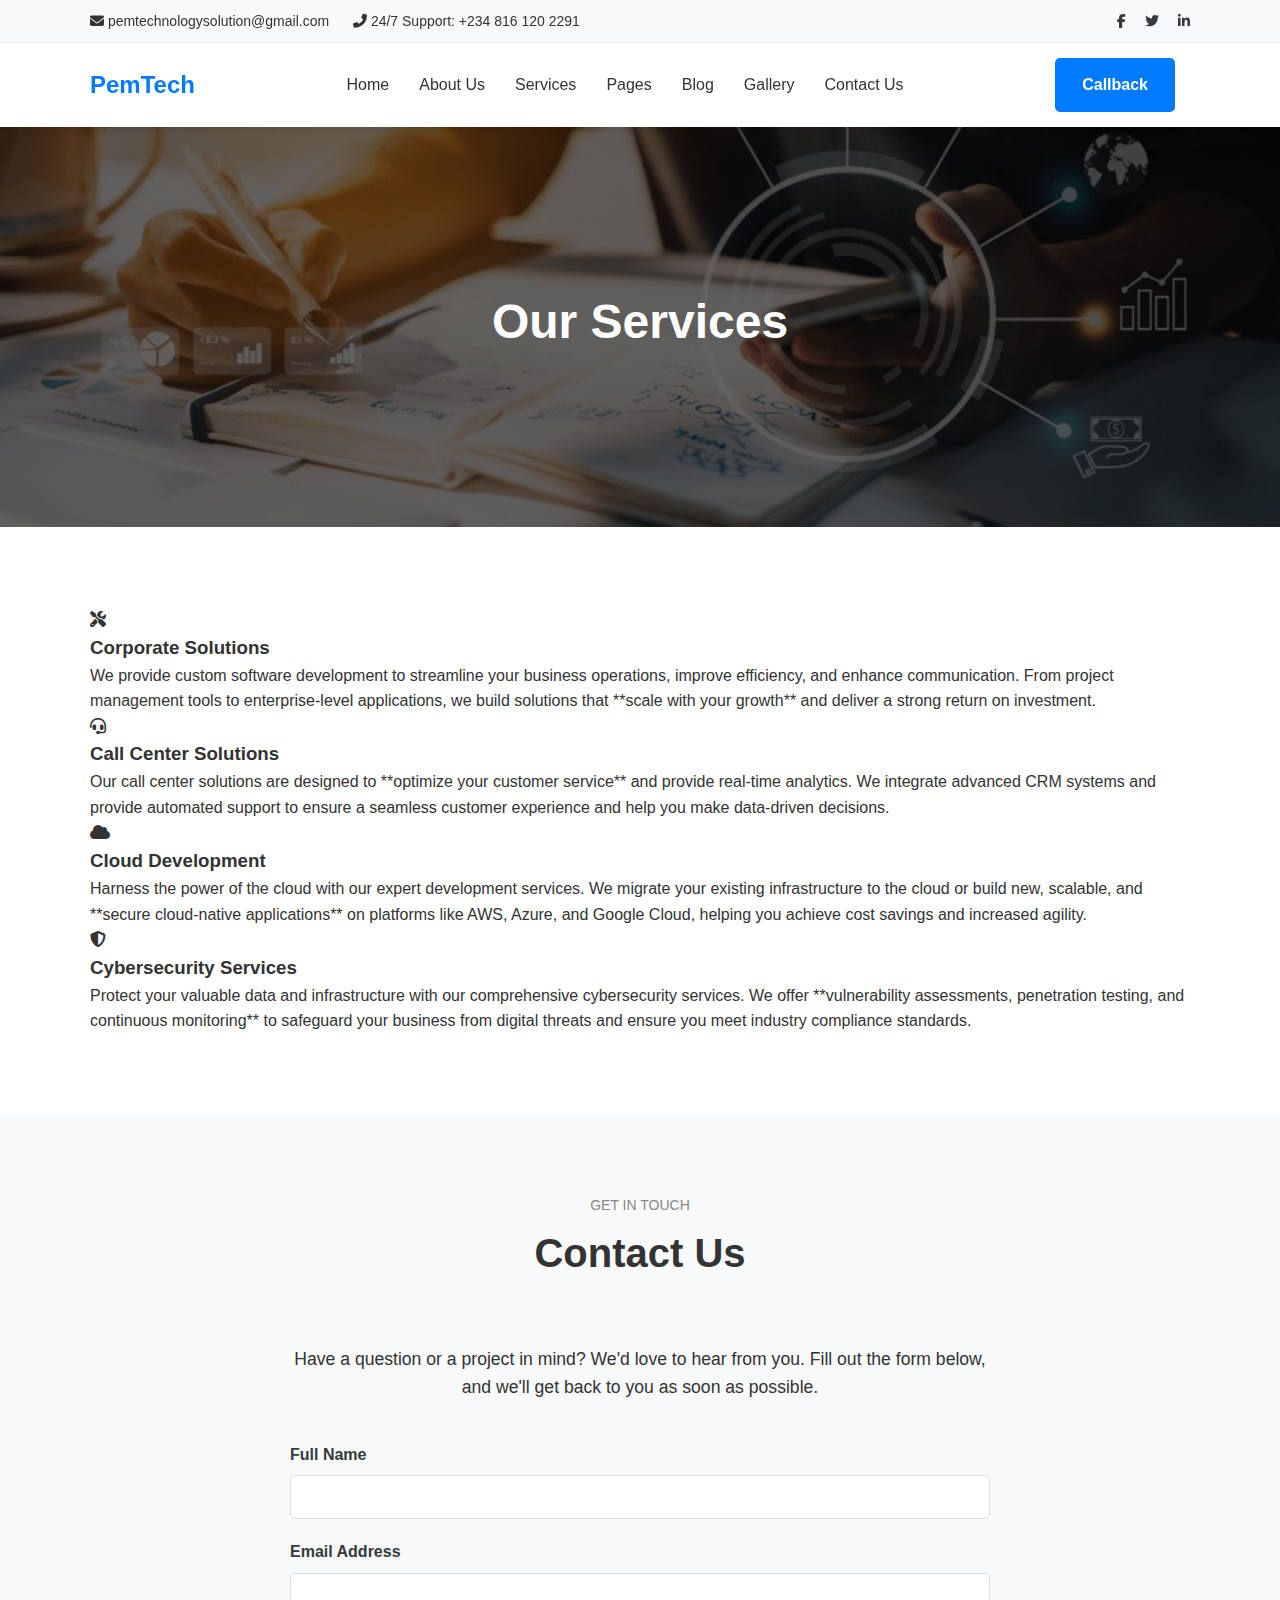
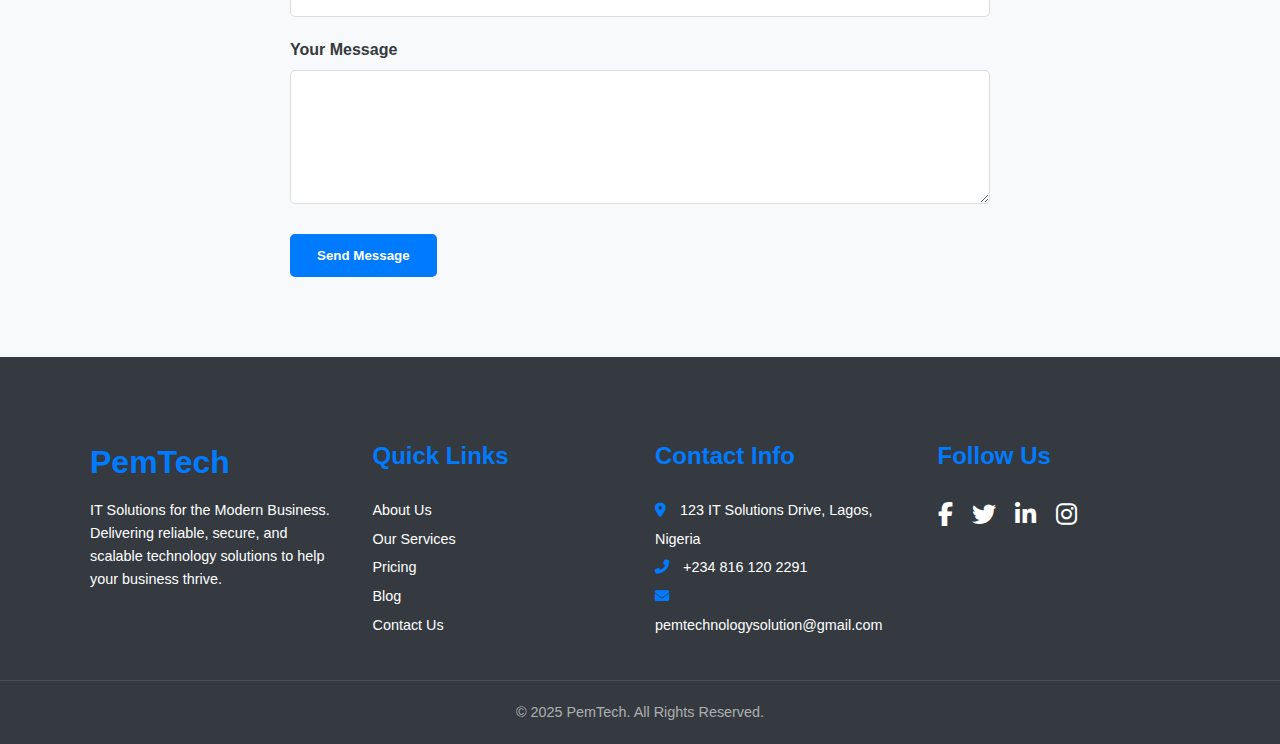
<file: services.html>
<!DOCTYPE html>
<html lang="en">
<head>
    <meta charset="UTF-8">
    <meta name="viewport" content="width=device-width, initial-scale=1.0">
    <title>Services - PemTech</title>
    <link rel="stylesheet" href="style.css">
    <link rel="stylesheet" href="https://cdnjs.cloudflare.com/ajax/libs/font-awesome/6.4.2/css/all.min.css">
</head>
<body>

    <header class="main-header">
        <div class="top-bar">
            <div class="container top-bar-content">
                <div class="contact-info">
                    <span><i class="fas fa-envelope"></i> pemtechnologysolution@gmail.com</span>
                    <span><i class="fas fa-phone-alt"></i> 24/7 Support: +234 816 120 2291</span>
                </div>
                <div class="social-links">
                    <a href="#" aria-label="Facebook"><i class="fab fa-facebook-f"></i></a>
                    <a href="#" aria-label="Twitter"><i class="fab fa-twitter"></i></a>
                    <a href="#" aria-label="LinkedIn"><i class="fab fa-linkedin-in"></i></a>
                </div>
            </div>
        </div>
        <nav class="main-nav container">
            <div class="logo">PemTech</div>
            <ul class="nav-links">
                <li><a href="index.html">Home</a></li>
                <li><a href="about.html">About Us</a></li>
                <li><a href="services.html">Services</a></li>
                <li><a href="#">Pages</a></li>
                <li><a href="#">Blog</a></li>
                <li><a href="#">Gallery</a></li>
                <li><a href="#contact-us">Contact Us</a></li>
            </ul>
            <div class="nav-actions">
                <a href="#contact-us" class="btn btn-primary">Callback</a>
                <i class="fas fa-search search-icon"></i>
            </div>
            <div class="hamburger-menu">
                <i class="fas fa-bars"></i>
            </div>
        </nav>
    </header>

    <section class="page-hero-section services-hero">
    <div class="page-hero-content container">
        <h1>Our Services</h1>
    </div>
</section>

    <section class="services-detail-section">
        <div class="container">
            <div class="service-detail-item">
                <div class="service-detail-icon"><i class="fas fa-tools"></i></div>
                <div class="service-detail-text">
                    <h3>Corporate Solutions</h3>
                    <p>We provide custom software development to streamline your business operations, improve efficiency, and enhance communication. From project management tools to enterprise-level applications, we build solutions that **scale with your growth** and deliver a strong return on investment.</p>
                </div>
            </div>
            <div class="service-detail-item">
                <div class="service-detail-icon"><i class="fas fa-headset"></i></div>
                <div class="service-detail-text">
                    <h3>Call Center Solutions</h3>
                    <p>Our call center solutions are designed to **optimize your customer service** and provide real-time analytics. We integrate advanced CRM systems and provide automated support to ensure a seamless customer experience and help you make data-driven decisions.</p>
                </div>
            </div>
            <div class="service-detail-item">
                <div class="service-detail-icon"><i class="fas fa-cloud"></i></div>
                <div class="service-detail-text">
                    <h3>Cloud Development</h3>
                    <p>Harness the power of the cloud with our expert development services. We migrate your existing infrastructure to the cloud or build new, scalable, and **secure cloud-native applications** on platforms like AWS, Azure, and Google Cloud, helping you achieve cost savings and increased agility.</p>
                </div>
            </div>
            <div class="service-detail-item">
                <div class="service-detail-icon"><i class="fas fa-shield-alt"></i></div>
                <div class="service-detail-text">
                    <h3>Cybersecurity Services</h3>
                    <p>Protect your valuable data and infrastructure with our comprehensive cybersecurity services. We offer **vulnerability assessments, penetration testing, and continuous monitoring** to safeguard your business from digital threats and ensure you meet industry compliance standards.</p>
                </div>
            </div>
        </div>
    </section>

    <section id="contact-us" class="contact-section">
        <div class="container">
            <div class="section-header">
                <h4 class="sub-heading">GET IN TOUCH</h4>
                <h2 class="main-heading">Contact Us</h2>
            </div>
            <div class="contact-content">
                <p>Have a question or a project in mind? We'd love to hear from you. Fill out the form below, and we'll get back to you as soon as possible.</p>
                
                <form action="YOUR_FORMSPREE_ENDPOINT" method="POST" class="contact-form">
                    <div class="form-group">
                        <label for="name">Full Name</label>
                        <input type="text" id="name" name="name" required>
                    </div>
                    <div class="form-group">
                        <label for="email">Email Address</label>
                        <input type="email" id="email" name="email" required>
                    </div>
                    <div class="form-group">
                        <label for="message">Your Message</label>
                        <textarea id="message" name="message" rows="6" required></textarea>
                    </div>
                    <button type="submit" class="btn btn-primary">Send Message</button>
                </form>
            </div>
        </div>
    </section>

    <footer class="main-footer">
        <div class="container footer-content">
            <div class="footer-brand">
                <h3>PemTech</h3>
                <p>IT Solutions for the Modern Business.</p>
                <p>Delivering reliable, secure, and scalable technology solutions to help your business thrive.</p>
            </div>
            <div class="footer-links">
                <h4>Quick Links</h4>
                <ul>
                    <li><a href="about.html">About Us</a></li>
                    <li><a href="services.html">Our Services</a></li>
                    <li><a href="#">Pricing</a></li>
                    <li><a href="#">Blog</a></li>
                    <li><a href="#contact-us">Contact Us</a></li>
                </ul>
            </div>
            <div class="footer-contact">
                <h4>Contact Info</h4>
                <p><i class="fas fa-map-marker-alt"></i> 123 IT Solutions Drive, Lagos, Nigeria</p>
                <p><i class="fas fa-phone-alt"></i> +234 816 120 2291</p>
                <p><i class="fas fa-envelope"></i> pemtechnologysolution@gmail.com</p>
            </div>
            <div class="footer-social">
                <h4>Follow Us</h4>
                <div class="social-icons">
                    <a href="#" aria-label="Facebook"><i class="fab fa-facebook-f"></i></a>
                    <a href="#" aria-label="Twitter"><i class="fab fa-twitter"></i></a>
                    <a href="#" aria-label="LinkedIn"><i class="fab fa-linkedin-in"></i></a>
                    <a href="#" aria-label="Instagram"><i class="fab fa-instagram"></i></a>
                </div>
            </div>
        </div>
        <div class="footer-bottom">
            <div class="container">
                <p>&copy; 2025 PemTech. All Rights Reserved.</p>
            </div>
        </div>
    </footer>
    
    <script src="script.js"></script>
</body>
</html>
</file>
<file: style.css>
/* ======================= Base Styles & Utilities ======================= */
:root {
    --primary-color: #007bff;
    --secondary-color: #343a40;
    --bg-light: #f8f9fa;
    --text-dark: #333;
    --text-light: #fff;
    --font-sans: 'Arial', sans-serif;
}

* {
    box-sizing: border-box;
    margin: 0;
    padding: 0;
}

html {
    scroll-behavior: smooth;
}

body {
    font-family: var(--font-sans);
    line-height: 1.6;
    color: var(--text-dark);
    overflow-x: hidden;
}

.container {
    max-width: 1140px;
    margin: 0 auto;
    padding: 0 20px;
}

.btn {
    padding: 12px 25px;
    border-radius: 5px;
    text-decoration: none;
    font-weight: bold;
    display: inline-block;
    transition: background-color 0.3s, color 0.3s, border-color 0.3s, transform 0.2s;
}

.btn:hover {
    transform: translateY(-2px);
}

.btn-primary {
    background-color: var(--primary-color);
    color: var(--text-light);
    border: 2.5px solid var(--primary-color);
}

.btn-primary:hover {
    background-color: #0056b3;
}

.btn-outline {
    background-color: transparent;
    border: 2.5px solid var(--text-light);
    color: var(--text-light);
}

.btn-outline:hover {
    background-color: var(--text-light);
    color: var(--primary-color);
}

.btn-outline-white {
    background-color: transparent;
    border: 2px solid var(--text-light);
    color: var(--text-light);
}

.btn-outline-white:hover {
    background-color: var(--text-light);
    color: var(--primary-color);
}

.section-header {
    text-align: center;
    margin-bottom: 60px;
}

.sub-heading {
    font-size: 14px;
    color: #888;
    margin-bottom: 5px;
    text-transform: uppercase;
    font-weight: 500;
}

.main-heading {
    font-size: 2.5em;
    color: var(--text-dark);
}

section {
    padding: 80px 0;
}

/* ======================= Header & Navigation ======================= */
.main-header {
    width: 100%;
    box-shadow: 0 2px 5px rgba(0,0,0,0.1);
    position: sticky;
    top: 0;
    z-index: 100;
    background-color: var(--text-light);
}

.top-bar {
    background-color: var(--bg-light);
    border-bottom: 1px solid #e9ecef;
    font-size: 14px;
}

.top-bar-content {
    display: flex;
    justify-content: space-between;
    align-items: center;
    padding: 10px 20px;
}

.contact-info span {
    margin-right: 20px;
}

.social-links a {
    color: var(--secondary-color);
    margin-left: 15px;
    transition: color 0.3s;
}

.social-links a:hover {
    color: var(--primary-color);
}

.main-nav {
    display: flex;
    justify-content: space-between;
    align-items: center;
    padding: 15px 20px;
}

.logo {
    font-size: 24px;
    font-weight: bold;
    color: var(--primary-color);
}

.nav-links {
    list-style: none;
    display: flex;
}

.nav-links li {
    margin: 0 15px;
}

.nav-links a {
    text-decoration: none;
    color: var(--text-dark);
    font-weight: 500;
    transition: color 0.3s;
}

.nav-links a:hover {
    color: var(--primary-color);
}

.nav-actions {
    display: flex;
    align-items: center;
}

.nav-actions .btn {
    margin-right: 15px;
}

.search-icon {
    font-size: 18px;
    cursor: pointer;
    color: var(--secondary-color);
}

.hamburger-menu {
    display: none;
    font-size: 24px;
    cursor: pointer;
}

.nav-actions .search-icon {
    display: none;
}




/* ======================= Hero Section ======================= */
.hero-section {
    position: relative;
    height: 700px;
    /* This line applies the dark overlay: */ 
    background: linear-gradient(rgba(0,0,0,0.6), rgba(0,0,0,0.6)), url('IT solution4.png') no-repeat center center/cover;
    background-size: cover; /* Ensure the image covers the area */
    background-position: center; /* Center the background image */
    display: flex;
    align-items: center;
    color: var(--text-light); /* Keep text light for contrast */
    text-align: left;
}

.hero-content {
    max-width: 600px;
}

.hero-content h1 {
    font-size: 3.5em;
    margin-bottom: 20px;
}

.hero-content p {
    font-size: 1.2em;
    margin-bottom: 40px;
    line-height: 1.6;
}

.hero-buttons a:last-child {
    margin-left: 15px;
}


/* ======================= SERVICES Page Specific Styles ======================= */
.services-hero-page {
    background: var(--bg-light);
}

.services-detail-section {
    padding: 80px 0;
}

.service-item {
    display: flex;
    align-items: center;
    gap: 50px;
    margin-bottom: 80px;
}

.service-item:last-child {
    margin-bottom: 0;
}

.service-image {
    flex: 1;
}

.service-image img {
    width: 100%;
    height: auto;
    border-radius: 10px;
    box-shadow: 0 5px 20px rgba(0,0,0,0.1);
}

.service-text {
    flex: 1;
}

.service-text .sub-heading {
    color: var(--primary-color);
}

.service-text .main-heading {
    margin-bottom: 20px;
}

/* Reverses the order of image and text on alternating rows */
.service-item.row-reverse {
    flex-direction: row-reverse;
}

.services-grid {
    display: grid;
    grid-template-columns: repeat(auto-fit, minmax(280px, 1fr));
    gap: 30px; /* This adds perfect spacing between cards */
}


.service-card p {
    font-size: 0.9em;
    color: var(--text-dark);
    line-height: 1.6; /* This adds space between the lines of text */
}


/* ======================= ABOUT Page Specific Styles ======================= */
.about-hero-page {
    background: var(--bg-light);
}

.about-detail-section {
    padding: 80px 0 40px;
}

.about-grid {
    display: flex;
    align-items: center;
    gap: 50px;
}

.about-text-content {
    flex: 1;
}

.about-image-content {
    flex: 1;
    text-align: center;
}

.about-image-content img {
    width: 100%;
    height: auto;
    border-radius: 10px;
    box-shadow: 0 5px 20px rgba(0,0,0,0.1);
}

.about-text-content .main-heading {
    margin-bottom: 20px;
}

.mission-vision-section {
    padding: 40px 0 80px;
}

.mission-vision-grid {
    display: flex;
    gap: 30px;
}

.mission-card, .vision-card {
    flex: 1;
    text-align: center;
    padding: 40px;
    border-radius: 10px;
    box-shadow: 0 4px 10px rgba(0,0,0,0.05);
}

.mission-card {
    background-color: var(--primary-color-light);
}

.vision-card {
    background-color: var(--secondary-color-light);
}

.icon-circle {
    display: inline-flex;
    justify-content: center;
    align-items: center;
    width: 60px;
    height: 60px;
    background-color: var(--text-light);
    border-radius: 50%;
    margin-bottom: 20px;
    font-size: 1.5em;
    color: var(--primary-color);
}

.vision-card .icon-circle {
    color: var(--secondary-color);
}

.mission-card h4, .vision-card h4 {
    font-size: 1.5em;
    color: var(--secondary-color);
    margin-bottom: 15px;
}

.mission-card p, .vision-card p {
    color: #555;
}

/* Responsive Styles */
@media (max-width: 768px) {
    .service-item, .service-item.row-reverse, .about-grid, .mission-vision-grid {
        flex-direction: column;
    }
}

/* ======================= Why Choose Us Section ======================= */
.why-choose-us-section {
    background-color: var(--bg-light);
}

.reasons-grid {
    display: grid;
    grid-template-columns: repeat(auto-fit, minmax(400px, 1fr));
    gap: 40px;
    text-align: left;
}

.reason-item {
    display: flex;
    align-items: flex-start;
    gap: 20px;
}

.reason-number {
    font-size: 2.5em;
    font-weight: bold;
    color: var(--primary-color);
}

.reason-content h3 {
    margin-bottom: 5px;
}

.reason-content p {
    color: #555;
    font-size: 0.9em;
}

/* ======================= Team Section ======================= */
.team-section {
    background-color: var(--bg-light);
}

.team-grid {
    display: grid;
    grid-template-columns: repeat(auto-fit, minmax(250px, 1fr));
    gap: 30px;
    text-align: center;
}

.team-member-card {
    background-color: var(--text-light);
    border-radius: 10px;
    box-shadow: 0 4px 10px rgba(0,0,0,0.05);
    overflow: hidden;
    transition: transform 0.3s ease, box-shadow 0.3s ease;
}

.team-member-card:hover {
    transform: translateY(-5px);
    box-shadow: 0 8px 15px rgba(0,0,0,0.1);
}

.team-photo {
    width: 100%;
    height: auto;
    display: block;
}

.member-info {
    padding: 20px;
}

.member-info h4 {
    font-size: 1.4em;
    margin-bottom: 5px;
    color: var(--secondary-color);
}

.member-title {
    font-size: 0.9em;
    color: var(--primary-color);
    font-weight: 500;
}

/* ======================= Stats Section ======================= */
.stats-section {
    background-color: var(--text-light);
}

.stats-container {
    display: flex;
    justify-content: center;
    align-items: center;
    gap: 50px;
    flex-wrap: wrap;
}

.stat-circle {
    width: 250px;
    height: 250px;
    border: 10px solid var(--primary-color);
    border-radius: 50%;
    display: flex;
    justify-content: center;
    align-items: center;
    text-align: center;
}

.stat-inner h2 {
    font-size: 4em;
    color: var(--primary-color);
    margin-bottom: -5px;
}

.stat-inner p {
    font-size: 1.2em;
    line-height: 1.2;
}

.stat-list {
    display: flex;
    flex-direction: column;
    gap: 30px;
}

.stat-item {
    display: flex;
    align-items: center;
    gap: 15px;
}

.stat-number {
    font-size: 2.5em;
    font-weight: bold;
    color: var(--primary-color);
    min-width: 60px;
}

.stat-text {
    font-size: 1.2em;
    color: var(--text-dark);
}

/* ======================= Call to Action Section ======================= */
.cta-section {
    background-color: var(--primary-color);
    color: var(--text-light);
    text-align: center;
}

.cta-content {
    max-width: 800px;
    margin: 0 auto;
}

.cta-content h2 {
    font-size: 2.5em;
    margin-bottom: 15px;
}

.cta-content p {
    font-size: 1.2em;
    margin-bottom: 30px;
}

/* ======================= MEDIA QUERIES (Responsiveness) ======================= */

@media (max-width: 992px) {
    .main-nav .nav-links {
        display: none;
        position: absolute;
        top: 100%;
        left: 0;
        width: 100%;
        background-color: var(--text-light);
        flex-direction: column;
        text-align: center;
        padding: 20px 0;
        box-shadow: 0 4px 5px rgba(0,0,0,0.1);
        z-index: 90;
    }
    
    .nav-links li {
        margin: 15px 0;
    }

    .nav-links.active {
        display: flex;
    }

    .nav-actions {
        display: none;
    }
    
    .hamburger-menu {
        display: block;
    }

    .top-bar {
        font-size: 12px;
    }

    .top-bar-content {
        flex-direction: column;
        text-align: center;
    }
    
    .contact-info {
        margin-bottom: 10px;
    }

    .hero-section {
        height: auto;
        padding: 100px 20px;
    }

    .hero-content h1 {
        font-size: 2.5em;
    }

    .hero-buttons {
        display: flex;
        flex-direction: column;
        gap: 15px;
    }

    .service-cards-container {
        grid-template-columns: 1fr;
    }

    .reasons-grid {
        grid-template-columns: 1fr;
    }

    .stats-container {
        flex-direction: column;
    }

    .stat-list {
        align-items: flex-start;
    }

    .cta-content h2 {
        font-size: 2em;
    }
}

/* ======================= Contact Section ======================= */
.contact-section {
    background-color: var(--bg-light);
}

.contact-content {
    max-width: 700px;
    margin: 0 auto;
    text-align: center;
}

.contact-content p {
    margin-bottom: 40px;
    font-size: 1.1em;
}

.contact-form {
    display: flex;
    flex-direction: column;
    gap: 20px;
    text-align: left;
}

.form-group {
    display: flex;
    flex-direction: column;
}

.form-group label {
    font-weight: bold;
    margin-bottom: 8px;
    color: var(--secondary-color);
}

.form-group input,
.form-group textarea {
    padding: 12px;
    border: 1px solid #ddd;
    border-radius: 5px;
    font-size: 1em;
    font-family: inherit; /* Inherit the body font */
    transition: border-color 0.3s;
}

.form-group input:focus,
.form-group textarea:focus {
    outline: none;
    border-color: var(--primary-color);
    box-shadow: 0 0 0 3px rgba(0, 123, 255, 0.25);
}

/* Style the button specifically for the form */
.contact-form .btn {
    align-self: flex-start; /* Aligns button to the left */
    margin-top: 10px;
}

/* ======================= Testimonials Section ======================= */
.testimonials-section {
    background-color: var(--text-light);
}

.testimonials-grid {
    display: grid;
    grid-template-columns: repeat(auto-fit, minmax(300px, 1fr));
    gap: 30px;
}

.testimonial-card {
    background-color: var(--bg-light);
    padding: 30px;
    border-radius: 10px;
    box-shadow: 0 4px 10px rgba(0,0,0,0.05);
    display: flex;
    flex-direction: column;
}

.testimonial-text {
    flex-grow: 1; /* Allows the text to take up remaining space */
    margin-bottom: 25px;
}

.testimonial-text p {
    font-style: italic;
    color: #555;
    line-height: 1.6;
}

.testimonial-author {
    display: flex;
    align-items: center;
    margin-top: auto; /* Pushes the author info to the bottom of the card */
}

.author-photo {
    width: 60px;
    height: 60px;
    border-radius: 50%;
    margin-right: 15px;
    object-fit: cover;
}

.author-info h4 {
    margin-bottom: 2px;
}

.author-title {
    font-size: 0.9em;
    color: #888;
}

/* Media query for smaller screens to stack cards */
@media (max-width: 768px) {
    .testimonials-grid {
        grid-template-columns: 1fr;
    }
}

/* ======================= FOOTER SECTION ======================= */
.main-footer {
    background-color: var(--secondary-color);
    color: var(--text-light);
    padding: 80px 0 20px;
}

.footer-content {
    display: flex;
    justify-content: space-between;
    gap: 30px;
}

.footer-brand,
.footer-links,
.footer-contact,
.footer-social {
    flex: 1;
}

.footer-brand h3 {
    font-size: 2em;
    margin-bottom: 10px;
    color: var(--primary-color);
}

.footer-brand p {
    font-size: 0.9em;
    line-height: 1.6;
    color: var(--text-light);
}

.footer-links h4,
.footer-contact h4,
.footer-social h4 {
    font-size: 1.5em;
    margin-bottom: 20px;
    color: var(--primary-color);
}

.footer-links ul {
    list-style: none;
    padding: 0;
}

.footer-links a,
.footer-contact p {
    color: var(--text-light);
    text-decoration: none;
    font-size: 0.9em;
    line-height: 2;
    transition: color 0.3s ease;
}

.footer-links a:hover {
    color: var(--primary-color);
}

.footer-contact p i {
    margin-right: 10px;
    color: var(--primary-color);
}

.social-icons a {
    color: var(--text-light);
    margin-right: 15px;
    font-size: 1.5em;
    transition: color 0.3s ease;
}

.social-icons a:hover {
    color: var(--primary-color);
}

.footer-bottom {
    text-align: center;
    padding-top: 20px;
    margin-top: 40px;
    border-top: 1px solid rgba(255, 255, 255, 0.1);
}

.footer-bottom p {
    font-size: 0.9em;
    color: rgba(255, 255, 255, 0.6);
}

/* Responsive styles for footer */
@media (max-width: 768px) {
    .footer-content {
        flex-direction: column;
        text-align: center;
    }
}

/* ======================= Projects Section ======================= */
.projects-section {
    background-color: var(--bg-light);
}

.projects-grid {
    display: grid;
    grid-template-columns: repeat(auto-fit, minmax(300px, 1fr));
    gap: 30px;
}

.project-card {
    background-color: var(--text-light);
    border-radius: 10px;
    box-shadow: 0 4px 10px rgba(0,0,0,0.05);
    overflow: hidden;
    transition: transform 0.3s ease, box-shadow 0.3s ease;
}

.project-card:hover {
    transform: translateY(-5px);
    box-shadow: 0 8px 15px rgba(0,0,0,0.1);
}

.project-image {
    width: 100%;
    height: 250px;
    object-fit: cover;
    display: block;
}

.project-info {
    padding: 25px;
}

.project-info h3 {
    font-size: 1.5em;
    margin-bottom: 10px;
    color: var(--secondary-color);
}

.project-info p {
    font-size: 0.95em;
    color: #555;
    line-height: 1.6;
    margin-bottom: 20px;
}

/* ======================= CASE STUDY SECTION ======================= */
.page-hero-section {
    background-color: var(--primary-color);
    color: var(--text-light);
    padding: 80px 0;
    text-align: center;
}

.page-hero-content h1 {
    font-size: 3em;
    margin-bottom: 10px;
}

.page-hero-content .hero-subheading {
    font-size: 1.2em;
    font-weight: 300;
}

.case-study-content {
    background-color: var(--bg-light);
    padding: 80px 0;
}

.case-study-intro {
    display: flex;
    justify-content: space-between;
    gap: 40px;
    margin-bottom: 60px;
}

.intro-column {
    flex: 1;
}

.intro-column h3 {
    color: var(--primary-color);
    margin-bottom: 15px;
    font-size: 1.5em;
}

.intro-column p {
    line-height: 1.6;
    color: #555;
}

.intro-column ul {
    list-style: none;
    padding: 0;
}

.intro-column ul li {
    margin-bottom: 10px;
    color: var(--secondary-color);
}

.intro-column ul li i {
    color: var(--primary-color);
    margin-right: 10px;
}

.full-width-image {
    width: 100%;
    height: auto;
    border-radius: 10px;
    margin-bottom: 60px;
    box-shadow: 0 5px 20px rgba(0,0,0,0.1);
}

.case-study-results {
    text-align: center;
    margin-bottom: 60px;
}

.case-study-results h3 {
    margin-bottom: 30px;
    color: var(--secondary-color);
}

.results-grid {
    display: flex;
    justify-content: space-around;
    align-items: center;
    gap: 30px;
}

.result-card {
    text-align: center;
}

.result-number {
    font-size: 3.5em;
    font-weight: bold;
    color: var(--primary-color);
    margin-bottom: 5px;
}

.result-text {
    font-size: 1.2em;
    color: #666;
}

.case-study-quote {
    background-color: #f1f7fe;
    padding: 40px;
    border-left: 5px solid var(--primary-color);
    border-radius: 5px;
    font-style: italic;
    font-size: 1.2em;
    color: #444;
}

.case-study-quote span {
    display: block;
    margin-top: 15px;
    font-weight: bold;
    color: var(--secondary-color);
}

/* Media Queries for Responsiveness */
@media (max-width: 768px) {
    .case-study-intro {
        flex-direction: column;
        gap: 20px;
    }

    .results-grid {
        flex-direction: column;
        gap: 20px;
    }

}

/* ======================= Blog Section ======================= */
.blog-section {
    background-color: var(--text-light);
}

.blog-grid {
    display: grid;
    grid-template-columns: repeat(auto-fit, minmax(300px, 1fr));
    gap: 30px;
}

.blog-card {
    background-color: var(--bg-light);
    border-radius: 10px;
    box-shadow: 0 4px 10px rgba(0,0,0,0.05);
    overflow: hidden;
    transition: transform 0.3s ease, box-shadow 0.3s ease;
}

.blog-card:hover {
    transform: translateY(-5px);
    box-shadow: 0 8px 15px rgba(0,0,0,0.1);
}

.blog-image {
    width: 100%;
    height: 200px;
    object-fit: cover;
    display: block;
}

.blog-info {
    padding: 20px;
}

.blog-date {
    font-size: 0.8em;
    color: #999;
    text-transform: uppercase;
    letter-spacing: 1px;
    margin-bottom: 8px;
    display: block;
}

.blog-title {
    font-size: 1.25em;
    color: var(--secondary-color);
    margin-bottom: 10px;
    line-height: 1.4;
}

.blog-info a {
    text-decoration: none;
    color: inherit;
}

.blog-excerpt {
    font-size: 0.9em;
    color: #555;
    line-height: 1.6;
    margin-bottom: 15px;
}

.read-more {
    font-size: 0.9em;
    color: var(--primary-color);
    text-decoration: none;
    font-weight: bold;
    display: inline-block;
    transition: transform 0.2s ease;
}

.read-more:hover {
    transform: translateX(5px);
}

/* ======================= HERO SECTIONS ======================= */
.page-hero-section {
    width: 100%;
    min-height: 400px;
    padding: 80px 0;
    text-align: center;
    color: var(--text-light);
    display: flex;
    align-items: center;
    justify-content: center;
    background-size: cover;
    background-position: center;
}

.page-hero-content h1 {
    font-size: 3em;
    margin-bottom: 10px;
}

.page-hero-content .hero-subheading {
    font-size: 1.2em;
    font-weight: 300;
}

/* Specific Hero Image Styles for Each Page */
.about-hero {
    background-image: linear-gradient(rgba(0,0,0,0.6), rgba(0,0,0,0.6)), 
                      url('Trust2.png');
}

.services-hero {
    background-image: linear-gradient(rgba(0,0,0,0.6), rgba(0,0,0,0.6)), 
                      url('our service3.png');
}

.case-study-hero {
    background-image: linear-gradient(rgba(0,0,0,0.6), rgba(0,0,0,0.6)), 
                      url('case study2.png');
}

.blog-hero {
    background-image: linear-gradient(rgba(0,0,0,0.6), rgba(0,0,0,0.6)), 
                      url('blog.png');
}

.blog-post-hero {
    background-image: linear-gradient(rgba(0,0,0,0.6), rgba(0,0,0,0.6)), 
                      url('blog.png');
}

.pricing-hero {
    background-image: linear-gradient(rgba(0,0,0,0.6), rgba(0,0,0,0.6)), 
                      url('price.png');
}

/* You can create more specific ones if you want, e.g.
.ecommerce-hero {
    background: linear-gradient(rgba(0,0,0,0.6), rgba(0,0,0,0.6)), 
                url('images/ecommerce-bg.jpg') no-repeat center center/cover;
}
*/


/* ======================= BLOG Page CSS ======================= */
.blog-hero {
    background: linear-gradient(rgba(0,0,0,0.6), rgba(0,0,0,0.6)), 
                url('blog.png') no-repeat center center/cover;
}

.blog-page-grid {
    display: grid;
    grid-template-columns: 2fr 1fr;
    gap: 60px;
    padding: 80px 0;
}

.blog-sidebar {
    background-color: var(--bg-light);
    padding: 30px;
    border-radius: 10px;
}

.sidebar-widget {
    margin-bottom: 40px;
}

.sidebar-widget h4 {
    font-size: 1.5em;
    color: var(--secondary-color);
    margin-bottom: 20px;
    border-bottom: 2px solid var(--primary-color);
    padding-bottom: 10px;
}

.sidebar-widget ul {
    list-style: none;
    padding: 0;
}

.sidebar-widget li {
    margin-bottom: 10px;
}

.sidebar-widget a {
    color: var(--text-dark);
    text-decoration: none;
    transition: color 0.3s ease;
}

.sidebar-widget a:hover {
    color: var(--primary-color);
}

/* Single Post Specific CSS */
.blog-post-hero {
    background: linear-gradient(rgba(0,0,0,0.6), rgba(0,0,0,0.6)), 
                url('blog.png') no-repeat center center/cover;
}

.single-post-content {
    padding: 80px 0;
    line-height: 1.8;
}

.post-main-image {
    margin-bottom: 40px;
    text-align: center;
}

.post-main-image img {
    max-width: 100%;
    height: auto;
    border-radius: 10px;
}

.post-meta {
    font-size: 1.1em;
    color: var(--text-light);
    margin-top: 15px;
}

.single-post-content h3 {
    font-size: 2em;
    color: var(--secondary-color);
    margin-top: 40px;
    margin-bottom: 15px;
}

.single-post-content p {
    color: var(--text-dark);
    margin-bottom: 20px;
}

/* Media query for responsiveness */
@media (max-width: 768px) {
    .blog-page-grid {
        grid-template-columns: 1fr;
        gap: 30px;
    }
}

/* ======================= PRICING Page CSS ======================= */
.pricing-hero {
    background: linear-gradient(rgba(0,0,0,0.6), rgba(0,0,0,0.6)), 
                url('price.png') no-repeat center center/cover;
}

.pricing-content-section {
    padding: 80px 0;
}

.pricing-grid {
    display: grid;
    grid-template-columns: repeat(auto-fit, minmax(300px, 1fr));
    gap: 30px;
}

.pricing-card {
    background-color: var(--bg-light);
    border-radius: 10px;
    box-shadow: 0 4px 10px rgba(0,0,0,0.05);
    padding: 40px;
    text-align: center;
    transition: transform 0.3s ease, box-shadow 0.3s ease;
    border: 1px solid #eee;
}

.pricing-card:hover {
    transform: translateY(-10px);
    box-shadow: 0 10px 20px rgba(0,0,0,0.1);
}

.featured-plan {
    background-color: var(--secondary-color);
    color: var(--text-light);
    transform: scale(1.05) translateY(-10px);
    border-color: var(--secondary-color);
    position: relative;
    z-index: 10;
}

.featured-plan .pricing-header p,
.featured-plan .pricing-price p,
.featured-plan .pricing-features li,
.featured-plan .pricing-features i,
.featured-plan .btn-primary {
    color: var(--text-light);
}

.tag-popular {
    position: absolute;
    top: -15px;
    left: 50%;
    transform: translateX(-50%);
    background-color: var(--primary-color);
    color: var(--text-light);
    font-size: 0.8em;
    font-weight: bold;
    padding: 5px 15px;
    border-radius: 50px;
    letter-spacing: 1px;
}

.pricing-header h3 {
    font-size: 1.8em;
    margin-bottom: 5px;
}

.pricing-header p {
    color: #888;
}

.pricing-price p {
    font-size: 3em;
    font-weight: bold;
    color: var(--primary-color);
    margin: 20px 0 30px;
}

.pricing-price span {
    font-size: 0.5em;
    font-weight: normal;
    color: #888;
}

.pricing-features {
    list-style: none;
    padding: 0;
    text-align: left;
    margin-bottom: 30px;
}

.pricing-features li {
    padding: 10px 0;
    border-bottom: 1px solid #f0f0f0;
    color: #555;
}

.pricing-features li i {
    color: var(--primary-color);
    margin-right: 10px;
}

.text-red {
    color: #e74c3c !important;
}

.pricing-card .btn-secondary, .pricing-card .btn-primary {
    width: 100%;
}

.featured-plan .btn-primary {
    background-color: var(--primary-color);
    color: var(--text-light);
    border-color: var(--primary-color);
}
/* ======================= FAQ PAGE CSS ======================= */


.faq-section {
    padding: 80px 0;
}

.faq-accordion {
    max-width: 800px;
    margin: 0 auto;
}

.faq-hero-page .page-hero-content {
    color: var(--secondary-color);
}

.accordion-item {
    border-bottom: 1px solid #ddd;
}

.accordion-header {
    display: flex;
    justify-content: space-between;
    align-items: center;
    width: 100%;
    padding: 25px 0;
    text-align: left;
    background: none;
    border: none;
    font-size: 1.2em;
    font-weight: 500;
    color: var(--secondary-color);
    cursor: pointer;
    transition: color 0.3s ease;
}

.accordion-header:hover {
    color: var(--primary-color);
}

.accordion-header .icon {
    font-size: 1em;
    transition: transform 0.3s ease;
}

.accordion-header.active .icon {
    transform: rotate(180deg);
}

.accordion-content {
    max-height: 0;
    overflow: hidden;
    transition: max-height 0.3s ease-out, padding 0.3s ease-out;
    padding: 0 15px;
}

.accordion-content p {
    color: #555;
    padding-bottom: 20px;
    line-height: 1.6;
}
</file>
